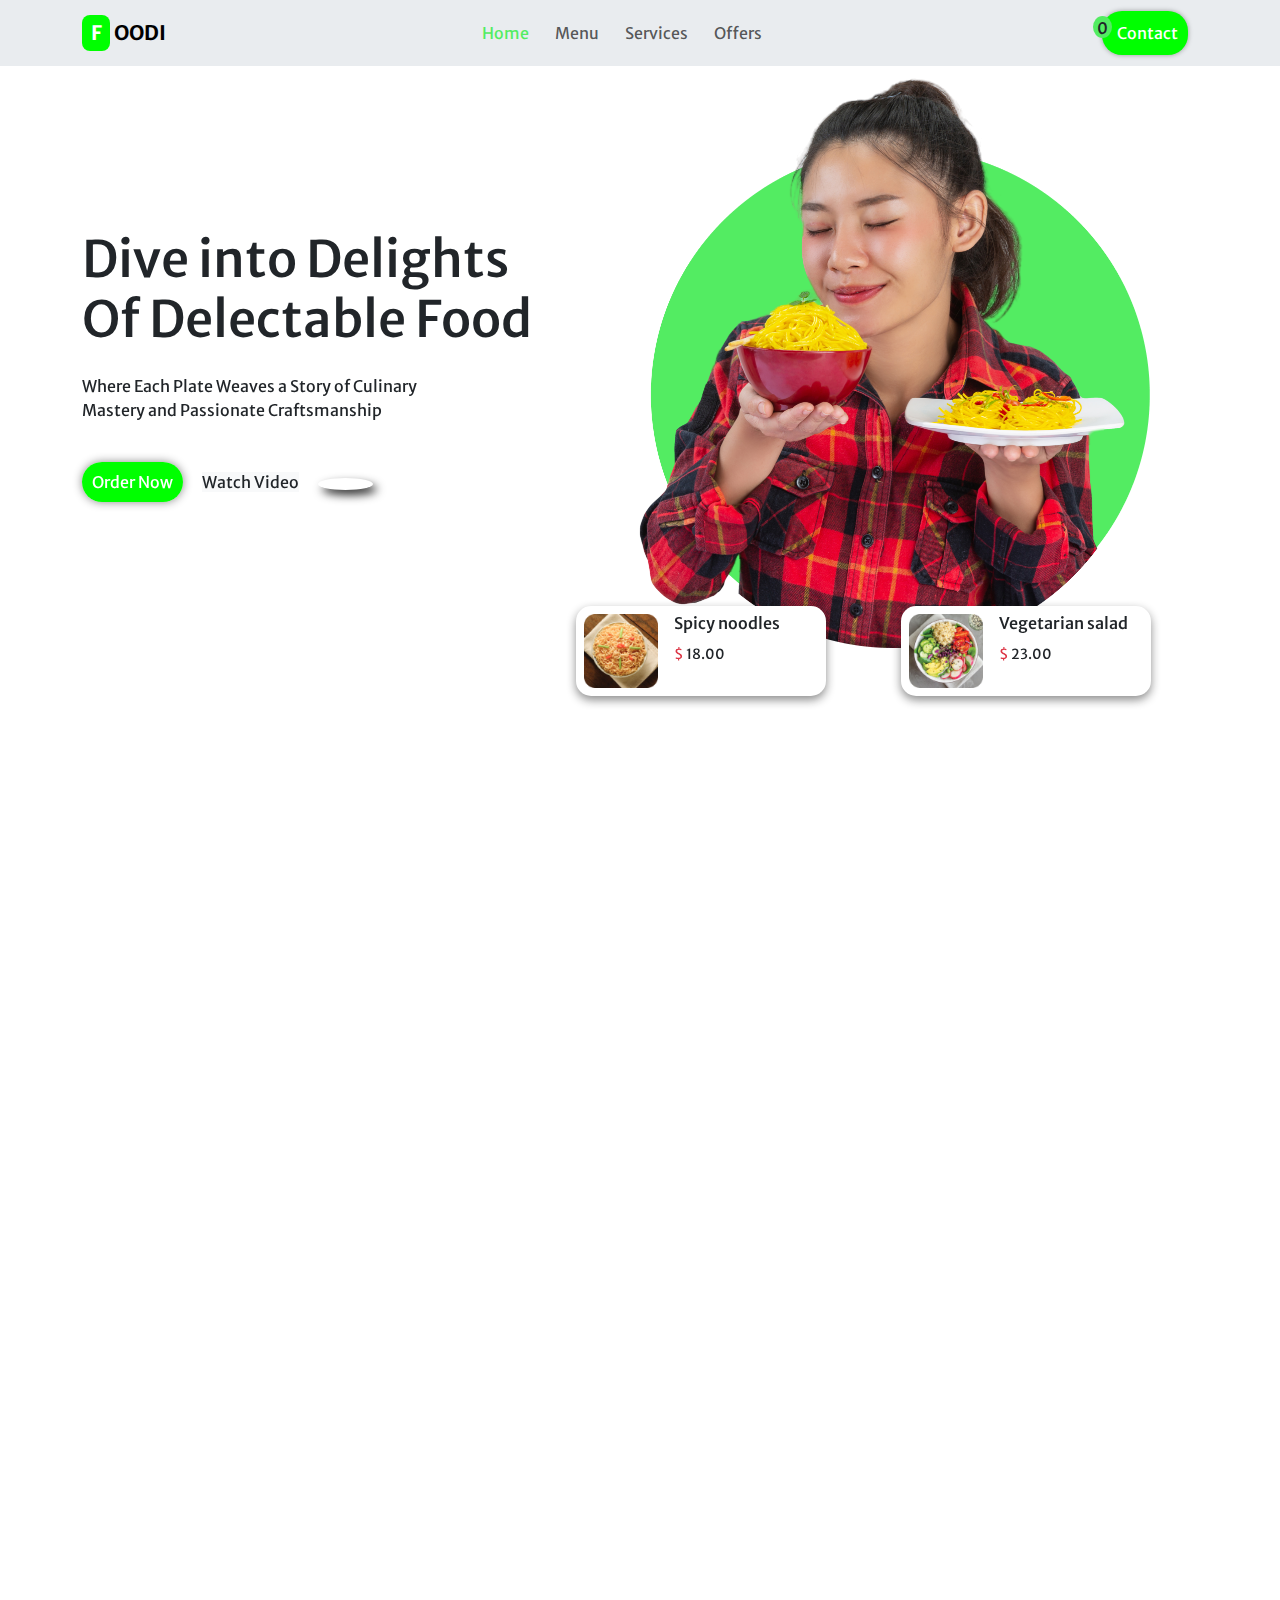
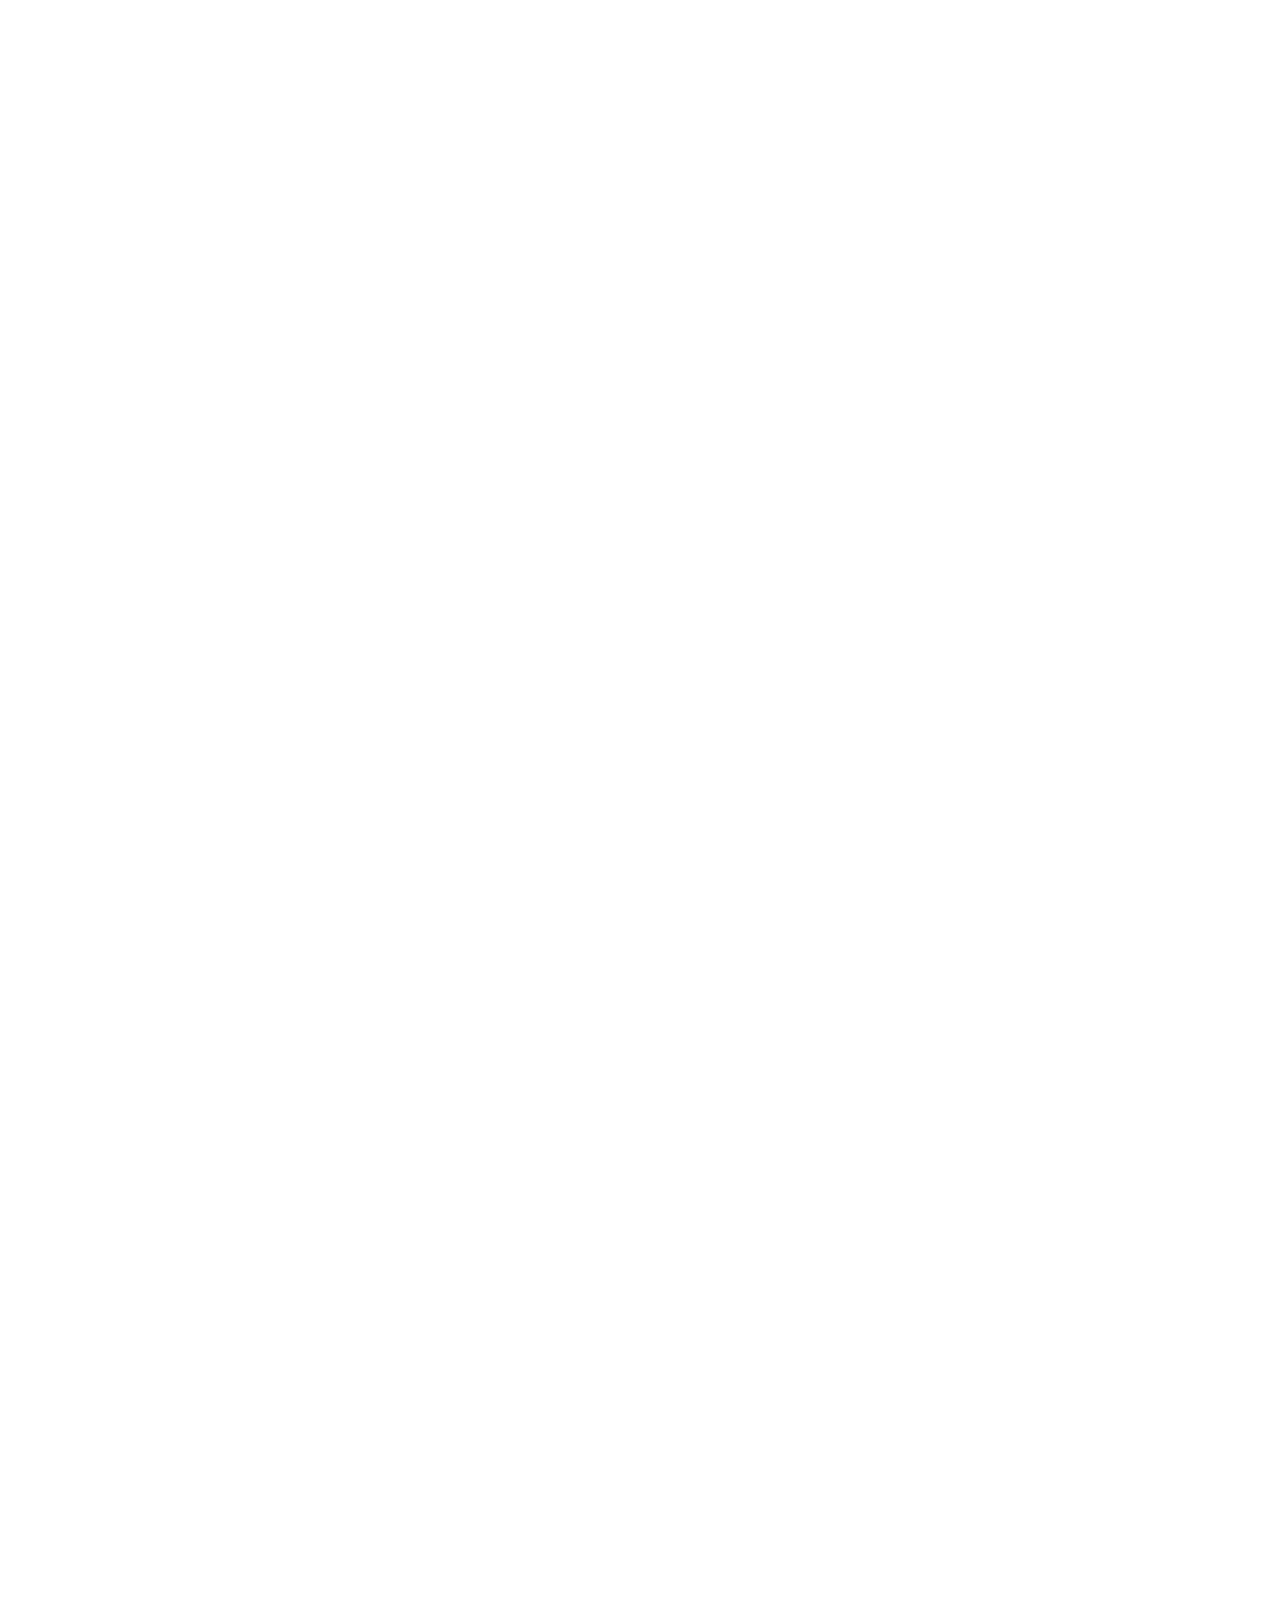
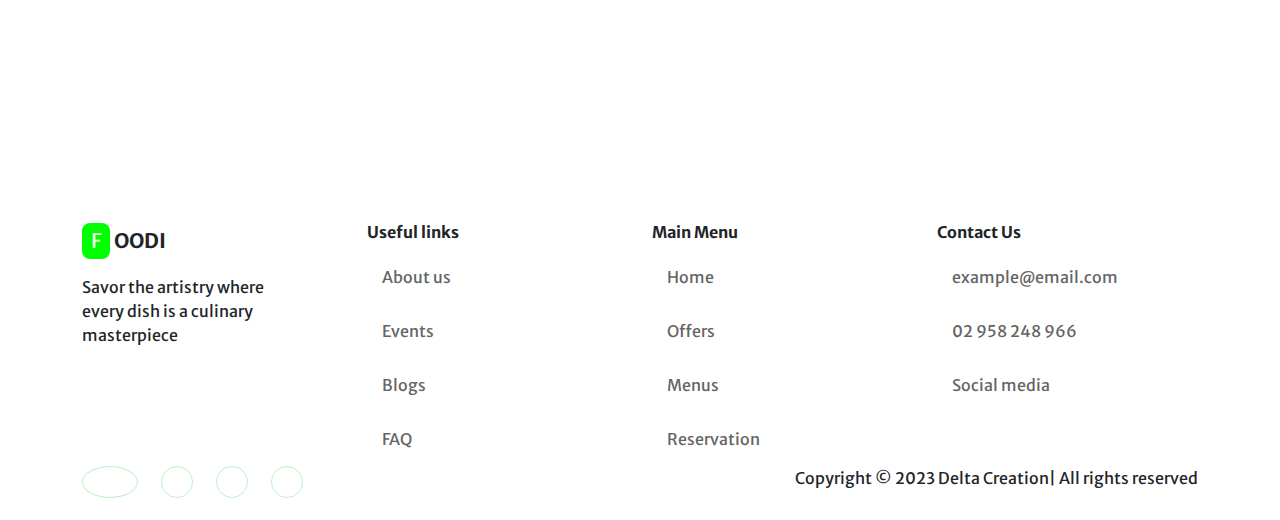
<file: index.html>
<!doctype html>
<html lang="en">
<head>
  <meta charset="utf-8">
  <meta name="viewport" content="width=device-width, initial-scale=1">
  <title>Foodi Cafe</title>
  <link href="https://cdn.jsdelivr.net/npm/bootstrap@5.3.3/dist/css/bootstrap.min.css" rel="stylesheet" integrity="sha384-QWTKZyjpPEjISv5WaRU9OFeRpok6YctnYmDr5pNlyT2bRjXh0JMhjY6hW+ALEwIH" crossorigin="anonymous">
  <link rel="stylesheet" href="css/style.css">

  <!-- fontawsome link  -->
  <link rel="stylesheet" href="https://cdnjs.cloudflare.com/ajax/libs/font-awesome/6.6.0/css/all.min.css" integrity="sha512-Kc323vGBEqzTmouAECnVceyQqyqdsSiqLQISBL29aUW4U/M7pSPA/gEUZQqv1cwx4OnYxTxve5UMg5GT6L4JJg==" crossorigin="anonymous" referrerpolicy="no-referrer">
  
  <!-- swiper js cdn  -->
  <link rel="stylesheet" href="https://cdn.jsdelivr.net/npm/swiper@11/swiper-bundle.min.css"/>

   <!-- aos animation -->
   <link href="https://unpkg.com/aos@2.3.1/dist/aos.css" rel="stylesheet">
</head>
<body>

  <nav class="navbar navbar-expand-lg bg-body-secondary fixed-top">
      <div class="container">
        <a class="navbar-brand" href="index.html"><span class="logo_f fw-bold">F</span><span class="fw-bold"> OODI</span></a>
        <button class="navbar-toggler" type="button" data-bs-toggle="collapse" data-bs-target="#navbarSupportedContent" aria-controls="navbarSupportedContent" aria-expanded="false" aria-label="Toggle navigation">
          <span class="navbar-toggler-icon"></span>
        </button>
        <div class="collapse navbar-collapse navbar_items" id="navbarSupportedContent">
          <ul class="navbar-nav mx-auto mb-2 mb-lg-0">
            <li class="nav-item">
              <a class="nav-link active" aria-current="page" href="index.html">Home</a>
            </li>
            <li class="nav-item">
              <a class="nav-link" href="menu.html">Menu</a>
            </li>
            <li class="nav-item">
              <a class="nav-link" href="service.html">Services</a>
            </li>
            <li class="nav-item">
              <a class="nav-link" href="offers.html">Offers</a>
            </li>
          </ul>
          <form class="d-flex search" role="search">
            <i class="fa-solid fa-magnifying-glass"></i>
            <span class="bag" data-bs-toggle="offcanvas" data-bs-target="#cartOffcanvas" aria-controls="cartOffcanvas">
              <i class="fa-solid fa-bag-shopping cart-icon "></i>
              <span class="count">0</span>
              
            </span>
          </form>
          <a href="contact.html" class="ContactNav_btn btn_active">
            <i class="fa-solid fa-phone-volume"></i>
            Contact
          </a>
        </div> 
      </div>
    </nav>

    <div class="offcanvas offcanvas-end" tabindex="-1" id="cartOffcanvas" aria-labelledby="cartOffcanvasLabel">
      <div class="offcanvas-header">
        <h5 id="cartOffcanvasLabel">Card Items</h5>
        <button type="button" class="btn-close text-reset" data-bs-dismiss="offcanvas" aria-label="Close"></button>
      </div>
      <div class="offcanvas-body">
        <ul class="list-group cart-list mb-3">
          
        </ul>
        <p class="fw-bold">Total: <span class="cart-total">$0.00</span></p>
        <a href="" class="text-decoration-none buynow">Buy Now</a>
      </div>
    </div>

    <main>
      
      <section id="hero">
        <div class="container">
          <div class="row gy-2 gx-3">
            <div class="col-lg-5 hero_left" data-aos="fade-right"
            data-aos-offset="300"
            data-aos-easing="ease-in-sine" data-aos-duration="1500">
              <div class="hero_heading">
                <h1>Dive into Delights <br> Of Delectable <span>Food</span></h1>
                <p class="mt-4">Where Each Plate Weaves a Story of Culinary <br> Mastery and Passionate Craftsmanship</p>
                <div class="hero_btn mt-5">
                  <a href="menu.html" class="order_btn text-decoration-none"> Order Now</a>
                  <a href="https://youtu.be/Cuu9JzO3s9U?si=gMo951t6HcYjrYkg" target="_blank" class="video_btn text-decoration-none bg-light text-dark ms-3"> Watch Video</a>
                  <a href="https://youtu.be/Cuu9JzO3s9U?si=gMo951t6HcYjrYkg" target="_blank" class="btn ms-3 fs-3 d-inline-block play_btn"><i class="fa-solid fa-play"></i></a>
                </div>
              </div>
            </div>
            <div class="col-lg-7 hero_right p-5" data-aos="fade-left"
            data-aos-offset="400" data-aos-easing="ease-in-sine" data-aos-duration="1500">
              <img src="imgesfigma/home.png" class="img-fluid person_img" alt="">
              <div class="hero_card d-flex gap-3 p-2">
                <img src="imgesfigma/home-card 1.png" class="img-fluid card_img" alt="combo plater 2">
                <div class="card_body">
                  <h6>Spicy noodles</h6>
                  <div class="hero_star">
                    <i class="fa-solid fa-star text-warning"></i>
                    <i class="fa-solid fa-star text-warning"></i>
                    <i class="fa-solid fa-star text-warning"></i>
                    <i class="fa-regular fa-star"></i>
                    <i class="fa-regular fa-star"></i>
                  </div>
                  <small class="d-inline-block"><span class="text-danger">$</span> 18.00</small>
                  
                </div>
              </div>

              <div class="hero_card2 d-flex gap-3 p-2">
                <img src="imgesfigma/home card 2.png" class="img-fluid card_img" alt="combo plater">
                <div class="card_body">
                  <h6>Vegetarian salad</h6>
                  <div class="hero_star">
                    <i class="fa-solid fa-star text-warning"></i>
                    <i class="fa-solid fa-star text-warning"></i>
                    <i class="fa-solid fa-star text-warning"></i>
                    <i class="fa-regular fa-star"></i>
                    <i class="fa-regular fa-star"></i>
                  </div>
                  
                  <small class="d-inline-block"><span class="text-danger">$</span> 23.00</small>
                </div>
              </div>
            </div>  
            </div>
          </div>
        </div>
      </section>


      <section id="popular_category">
        <div class="container">
          <div class="category_head mt-5" data-aos="fade-right"
          data-aos-offset="300"
          data-aos-easing="ease-in-sine">
            <small class="text-danger d-block mb-2 text-uppercase">Customer Favorites</small>
            <h2>Popular Catagories</h2>
          </div>
          <div class="row gy-2 mt-5">
            <div class="col-md-3" data-aos="fade-right"
            data-aos-offset="300"
            data-aos-easing="ease-in-sine">
            <a href="menu.html#burger" class="text-decoration-none text-dark">
              <div class="card">
                <img src="imgesfigma/food pic 1.png" class="img-fluid main_food" alt="burger image">
                <div class="card-body text-center">
                  <h6 class="fw-bold">Main Dish</h6>
                  <small>(12 break fast)</small>
                </div>
              </div>
            </a>
            </div>
            
            <div class="col-md-3" data-aos="fade-up"
            data-aos-duration="1200" data-aos-offset="200">
              <a href="menu.html#burger" class="text-decoration-none text-dark">
                <div class="card">
                  <img src="imgesfigma/food pic 2.png" class="img-fluid main_food" alt="Break Fast">
                  <div class="card-body text-center">
                    <h6 class="fw-bold">Break Fast</h6>
                    <small>(48 dessert)</small>
                  </div>
                </div>
              </a>
            </div>

            <div class="col-md-3" data-aos="fade-up" data-aos-offset="200"
            data-aos-duration="1300">
              <a href="menu.html#desert" class="text-decoration-none text-dark">
                <div class="card">
                  <img src="imgesfigma/food pic 3.png" class="img-fluid main_food" alt="Dessert">
                  <div class="card-body text-center">
                    <h6 class="fw-bold">Dessert</h6>
                    <small>(48 dessert)</small>
                  </div>
                </div>
              </a>
            </div>

            <div class="col-md-3" data-aos="fade-up" data-aos-offset="200"
            data-aos-duration="1400">
              <a href="menu.html#burger" class="text-decoration-none text-dark">
                <div class="card">
                  <img src="imgesfigma/food pic 4.png" class="img-fluid main_food" alt="Juices">
                  <div class="card-body text-center">
                    <h6 class="fw-bold">Browse All</h6>
                    <small>(255 Items)</small>
                  </div>
                </div>
              </a>  
            </div>
          </div>
        </div>
      </section>


      <section id="manu">
        <div class="container pt-5">
          <div class="manu_heading mt-5" data-aos="fade-right"
          data-aos-offset="300"
          data-aos-easing="ease-in-sine">
            <small class="text-danger d-block mb-2 text-uppercase">Special Dishes</small>
            <h1>Standout Dishes <br> From Our Menu</h1>
            
          </div>

          <div class="swiper mySwiper mt-5 " data-aos="fade-zoom-in"
          data-aos-easing="ease-in-back"
          
          data-aos-offset="200" data-aos-duration="1300">
            <div class="swiper-wrapper mb-5">
              <div class="swiper-slide">
                <div class="card">
                  <img src="imgesfigma/main food 1.png" class="img-fluid Service_food" alt="Fattoush salad">
                  <div class="card-body">
                    <h4>Fattoush salad</h4>
                    <p>Description of the item</p>
                    <div class="rate d-flex justify-content-between">
                      <p ><del><span class="text-danger">$</span>24.00</del> <span class="text-danger">$</span> <span>18.00</span></p>
                      <div class="star">
                        <i class="fa-solid fa-star text-warning"></i>
                      </div>
                    </div>
                  </div>
                  
                  <div class="addToCard">
                    <a href="#" class="add_card text-decoration-none">
                      <i class="fa-regular fa-heart"></i>
                    </a>
                  </div>
                </div>
              </div>

              <div class="swiper-slide">
                <div class="card">
                  <img src="imgesfigma/main food 2.png" class="img-fluid Service_food" alt="Vegetable salad">
                  <div class="card-body">
                    <h4>Vegetable salad</h4>
                    <p>Description of the item</p>
                    <div class="rate d-flex justify-content-between">
                      <p ><del><span class="text-danger">$</span>26.00</del> <span class="text-danger">$</span> <span>20.00</span></p>
                      <div class="star">
                        <i class="fa-solid fa-star text-warning"></i>
                      </div>
                    </div>
                  </div>
                  
                  <div class="addToCard">
                    <a href="#" class="add_card text-decoration-none">
                      <i class="fa-regular fa-heart"></i>
                    </a>
                  </div>
                </div>
              </div>

              <div class="swiper-slide">
                <div class="card">
                  <img src="imgesfigma/main food 3.png" class="img-fluid Service_food" alt="Egg vegi salad">
                  <div class="card-body">
                    <h4>Egg vegi salad</h4>
                    <p>Description of the item</p>
                    <div class="rate d-flex justify-content-between">
                      <p ><del><span class="text-danger">$</span>23.00</del>  <span class="text-danger">$</span> <span>19.00</span></p>
                     
                      <div class="star">
                        <i class="fa-solid fa-star text-warning"></i>
                      </div>
                    </div>
                  </div>
                  
                  <div class="addToCard">
                    <a href="#" class="add_card text-decoration-none">
                      <i class="fa-regular fa-heart"></i>
                    </a>
                  </div>
                </div>
              </div>

              <div class="swiper-slide">
                <div class="swiper-slide">
                  <div class="card">
                    <img src="imgesfigma/main food 3.png" class="img-fluid Service_food" alt="Egg vegi salad">
                    <div class="card-body">
                      <h4>Egg vegi salad</h4>
                      <p>Description of the item</p>
                      <div class="rate d-flex justify-content-between">
                        <p ><del><span class="text-danger">$</span>25.00</del> <span class="text-danger">$</span> <span>22.00</span></p>
                        <div class="star">
                          <i class="fa-solid fa-star text-warning"></i>
                        </div>
                      </div>
                    </div>
                    
                    <div class="addToCard">
                      <a href="#" class="add_card text-decoration-none">
                        <i class="fa-regular fa-heart"></i>
                      </a>
                    </div>
                  </div>
                </div>
              </div>
              
            </div>
            <div class="swiper-pagination"></div>
            <div class="swiper-button-next"></div>
            <div class="swiper-button-prev"></div>
          </div>

      </section>

      <section id="Testimonial">
        <div class="container mt-5">
          <div class="row pt-5">
            <div class="col-md-6 testimocnial_left" data-aos="fade-right"
            data-aos-offset="300"
            data-aos-easing="ease-in-sine" data-aos-duration="1500">
              
                <img src="imgesfigma/chef.png" class="img-fluid cheif_img" alt="cheif img">
                
                <img src="imgesfigma/cheif background.png" class="img-fluid cheif_background" alt="cheif background">

                <img src="imgesfigma/chef_pizza.png" class="img-fluid cheif_pizza" alt="Pizza emoji">

                <div class="emoji_img">
                  <img src="imgesfigma/emoji.png" class="img-fluid emoji" alt="samile emoji">
                </div>
            </div>
            <div class="col-md-6 testimonial_right" data-aos="fade-left"
            data-aos-offset="400"
            data-aos-easing="ease-in-sine" data-aos-duration="1500">
              <small class="d-inline-block text-danger text-uppercase mt-5 mb-5">Testimonials</small>
              <h2 class="mb-4">What Our Customers <br> Say About Us</h2>
              <p class="mb-5">“I had the pleasure of dining at Foodi last night, and <br> I'm still raving about the experience! The attention to <br> detail in presentation and service was impeccable”</p>
              
              <div class="customers d-flex">
                <!-- <div class="customers_img"> -->
                  <img src="imgesfigma/customer 1.png" class="img-fluid customer1" alt="customers pictures">
                  <img src="imgesfigma/customer 2.png" class="img-fluid customer2" alt="customers pictures">
                  <img src="imgesfigma/customer 3.png" class="img-fluid customer3" alt="customers pictures">
                <!-- </div> -->

                <div class="customer_rating">
                  <h6>Customer Feedback</h6>
                  <i class="fa-solid fa-star text-warning"></i><span> 4.9</span>
                  <span class="ms-2">(18.6k Reviews)</span>
                </div>

              </div>

            </div>
          </div>
        </div>
      </section>

      <section id="services">
        <div class="container mt-5 pt-5">
          <div class="row gy-5">
            <div class="col-lg-5">
              <div class="service_heading" data-aos="zoom-in-down" data-aos-offset="200" data-aos-duration="1000">
                <small class="d-inline-block text-danger text-uppercase mb-4">Our Story & Services</small>
                <h2 class="mb-3">Our Culinary Journey <br> And Services</h2>
                <p class="mb-5">Rooted in passion, we curate unforgettable dining <br> experiences and offer exceptional services, <br> blending culinary artistry with warm hospitality.</p>
                <a href="#" class="explore_btn text-decoration-none d-inline-block" data-aos="zoom-in" data-aos-duration="1000">Explore</a>
              </div>
            </div>
            <div class="col-lg-7">
              <div class="row gy-3">
                <div class="col-sm-6" data-aos="flip-left" data-aos-duration="1000" data-aos-delay="200">
                  <div class="service_element card">
                    <img src="imgesfigma/service 1.png" class="img-fluid service_img" alt="serce icone of food">
                    <div class="card-body service_body">
                      <h5 class="mt-3 mb-2">Catering</h5>
                      <p>Delight your guests with our flavors and  presentation</p>
                    </div>
                  </div>
                </div>
                <div class="col-sm-6 " data-aos="flip-right" data-aos-duration="1000" data-aos-delay="200">
                  <div class="service_element card">
                    <img src="imgesfigma/service 2.png" class="img-fluid service_img" alt="serce icone of food">
                    <div class="card-body service_body">
                      <h5 class="mt-3 mb-2">Fast delivery</h5>
                      <p>We deliver your order promptly to your door</p>
                    </div>
                  </div>
                </div>

                <div class="col-sm-6" data-aos="flip-left" data-aos-duration="1000" data-aos-delay="200">
                  <div class="service_element card">
                    <img src="imgesfigma/service 3.png" class="img-fluid service_img" alt="serce icone of food">
                    <div class="card-body service_body">
                      <h5 class="mt-3 mb-2">Online Ordering</h5>
                      <p>Explore menu & order with ease using our Online Ordering</p>
                    </div>
                  </div>
                </div>
                <div class="col-sm-6" data-aos="flip-right" data-aos-duration="1000" data-aos-delay="200">
                  <div class="service_element card">
                    <img src="imgesfigma/service 1.png" class="img-fluid service_img" alt="serce icone of food">
                    <div class="card-body service_body">
                      <h5 class="mt-3 mb-2">Gift Cards</h5>
                      <p>Give the gift of exceptional dining with Foodi Gift Cards</p>
                    </div>
                  </div>
                </div>
              </div>
            </div>
          </div>
        </div>
      </section>


      <section id="footer">
        <div class="container mt-5 mb-3">
          <div class="row gy-4">

            <div class="col-md-3">
              <a href="#" class="text-decoration-none text-uppercase footer_logo fs-5">
                <span class="foooter_logo_f">f</span><span class="text-dark fw-bold"> oodi</span>
              </a>
              <p class="mt-3">Savor the artistry where <br>every dish is a culinary masterpiece</p>
              
            </div>

            <div class="col-md-3 list">
              <h6 class="fw-bold">Useful links</h6>
              <ul class="list-group">
                
                <li class=""><a href="#" class="text-decoration-none">About us</a></li>
                <li class=""><a href="#" class="text-decoration-none">Events</a></li>
                <li class=""><a href="#" class="text-decoration-none">Blogs</a></li>
                <li class=""><a href="#" class="text-decoration-none">FAQ</a></li>
              </ul>
            </div>

            <div class="col-md-3">
              <h6 class="fw-bold">Main Menu</h6>
              <ul class="list-group">
                <li class=""><a href="#hero" class="text-decoration-none">Home</a></li>
                <li class=""><a href="#manu" class="text-decoration-none">Offers</a></li>
                <li class=""><a href="#popular_category" class="text-decoration-none">Menus</a></li>
                <li class=""><a href="#services" class="text-decoration-none">Reservation</a></li>
              </ul>
            </div>

            <div class="col-md-3">
              <h6 class="fw-bold">Contact Us</h6>
              <ul class="list-group">
                <li class=""><a href="#" class="text-decoration-none">example@email.com</a></li>
                <li class=""><a href="#" class="text-decoration-none">02 958 248 966</a></li>
                <li class=""><a href="#" class="text-decoration-none">Social media</a></li>
              </ul>
            </div>
          </div>

          <div class="social_media_icon d-flex justify-content-between">
            <div class="icons">
              <i class="fa-brands fa-facebook-f"></i>
              <i class="fa-brands fa-instagram"></i>
              <i class="fa-brands fa-twitter"></i>
              <i class="fa-brands fa-youtube"></i>
            </div>
            <div class="copy_right">
              Copyright &copy; 2023 Delta Creation| All rights reserved
            </div>
          </div>

        </div>
      </section>

    </main>
  <script src="https://cdn.jsdelivr.net/npm/bootstrap@5.3.3/dist/js/bootstrap.bundle.min.js" integrity="sha384-YvpcrYf0tY3lHB60NNkmXc5s9fDVZLESaAA55NDzOxhy9GkcIdslK1eN7N6jIeHz" crossorigin="anonymous">
  </script>
  <script src="https://cdnjs.cloudflare.com/ajax/libs/jquery/3.7.1/jquery.min.js" integrity="sha512-v2CJ7UaYy4JwqLDIrZUI/4hqeoQieOmAZNXBeQyjo21dadnwR+8ZaIJVT8EE2iyI61OV8e6M8PP2/4hpQINQ/g==" crossorigin="anonymous" referrerpolicy="no-referrer"></script>
  <script src="https://cdn.jsdelivr.net/npm/swiper@11/swiper-bundle.min.js"></script>
  <script src="https://unpkg.com/aos@2.3.1/dist/aos.js"></script>
  <script src="js/main.js"></script>
  <script>
    AOS.init();
  </script>
</body>
</html>
</file>
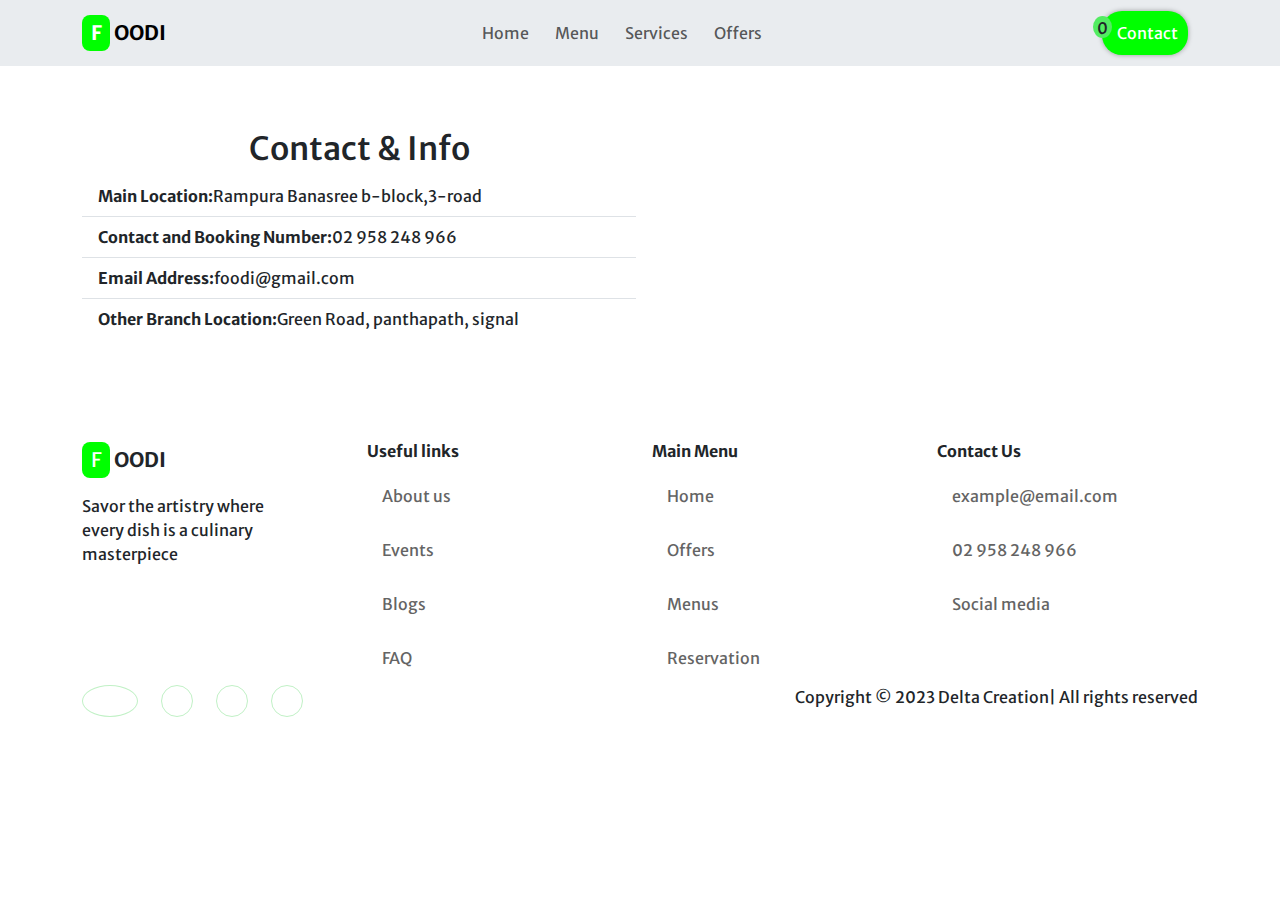
<file: contact.html>
<!doctype html>
<html lang="en">
<head>
  <meta charset="utf-8">
  <meta name="viewport" content="width=device-width, initial-scale=1">
  <title>Foodi Cafe</title>
  <link href="https://cdn.jsdelivr.net/npm/bootstrap@5.3.3/dist/css/bootstrap.min.css" rel="stylesheet" integrity="sha384-QWTKZyjpPEjISv5WaRU9OFeRpok6YctnYmDr5pNlyT2bRjXh0JMhjY6hW+ALEwIH" crossorigin="anonymous">
  <link rel="stylesheet" href="css/style.css">

  <!-- fontawsome link  -->
  <link rel="stylesheet" href="https://cdnjs.cloudflare.com/ajax/libs/font-awesome/6.6.0/css/all.min.css" integrity="sha512-Kc323vGBEqzTmouAECnVceyQqyqdsSiqLQISBL29aUW4U/M7pSPA/gEUZQqv1cwx4OnYxTxve5UMg5GT6L4JJg==" crossorigin="anonymous" referrerpolicy="no-referrer">
  
  <!-- swiper js cdn  -->
  <link rel="stylesheet" href="https://cdn.jsdelivr.net/npm/swiper@11/swiper-bundle.min.css"/>
</head>
<body>

  <nav class="navbar navbar-expand-lg bg-body-secondary">
      <div class="container">
        <a class="navbar-brand" href="index.html"><span class="logo_f fw-bold">F</span><span class="fw-bold"> OODI</span></a>
        <button class="navbar-toggler" type="button" data-bs-toggle="collapse" data-bs-target="#navbarSupportedContent" aria-controls="navbarSupportedContent" aria-expanded="false" aria-label="Toggle navigation">
          <span class="navbar-toggler-icon"></span>
        </button>
        <div class="collapse navbar-collapse navbar_items" id="navbarSupportedContent">
          <ul class="navbar-nav mx-auto mb-2 mb-lg-0">
            <li class="nav-item">
              <a class="nav-link" aria-current="page" href="index.html">Home</a>
            </li>
            <li class="nav-item">
              <a class="nav-link" href="menu.html">Menu</a>
            </li>
            <li class="nav-item">
              <a class="nav-link" href="service.html">Services</a>
            </li>
            <li class="nav-item">
              <a class="nav-link" href="offers.html">Offers</a>
            </li>
          </ul>
          <form class="d-flex search" role="search">
            <i class="fa-solid fa-magnifying-glass"></i>
            <span class="bag" data-bs-toggle="offcanvas" data-bs-target="#cartOffcanvas" aria-controls="cartOffcanvas">
              <i class="fa-solid fa-bag-shopping cart-icon "></i>
              <span class="count">0</span>
              
            </span>
          </form>
          <a href="contact.html" class="ContactNav_btn btn_active">
            <i class="fa-solid fa-phone-volume"></i>
            Contact
          </a>
        </div> 
      </div>
    </nav>

    <div class="offcanvas offcanvas-end" tabindex="-1" id="cartOffcanvas" aria-labelledby="cartOffcanvasLabel">
      <div class="offcanvas-header">
        <h5 id="cartOffcanvasLabel">Card Items</h5>
        <button type="button" class="btn-close text-reset" data-bs-dismiss="offcanvas" aria-label="Close"></button>
      </div>
      <div class="offcanvas-body">
        <ul class="list-group cart-list mb-3">
          
        </ul>
        <p class="fw-bold">Total: <span class="cart-total">$0.00</span></p>
        <a href="" class="text-decoration-none buynow">Buy Now</a>
      </div>
    </div>

    <main>
    <section id="contact" class="">
      <div class="container">
        <div class="row g-2">
          <div class="col-md-6">
            <h2 class=" text-center">Contact & Info</h2>
            <ul class="list-group list-group-flush">
              <li class="list-group-item"><b>Main Location:</b>Rampura Banasree b-block,3-road</li>
              <li class="list-group-item"><b>Contact and Booking Number:</b>02 958 248 966</li>
              <li class="list-group-item"><b>Email Address:</b>foodi@gmail.com</li>
              <li class="list-group-item"><b>Other Branch Location:</b>Green Road, panthapath, signal</li>
            </ul>
          </div>
          <div class="col-md-6">
            <iframe src="https://www.google.com/maps/embed?pb=!1m18!1m12!1m3!1d3651.91310336545!2d90.3836389881873!3d23.750477964053058!2m3!1f0!2f0!3f0!3m2!1i1024!2i768!4f13.1!3m3!1m2!1s0x3755b9ac5fce59cb%3A0xfd3e17cbaa2f7805!2sKaizen%20IT%20Ltd.!5e0!3m2!1sen!2sbd!4v1719726427753!5m2!1sen!2sbd" width="500" height="400" style="border:0;" allowfullscreen="" loading="lazy" referrerpolicy="no-referrer-when-downgrade" class="img-fluid"></iframe>
          </div>
        </div>
      </div>
    </section>



    <section id="footer">
      <div class="container mt-5 mb-3">
        <div class="row gy-4">

          <div class="col-md-3">
            <a href="#" class="text-decoration-none text-uppercase footer_logo fs-5">
              <span class="foooter_logo_f">f</span><span class="text-dark fw-bold"> oodi</span>
            </a>
            <p class="mt-3">Savor the artistry where <br>every dish is a culinary masterpiece</p>
            
          </div>

          <div class="col-md-3 list">
            <h6 class="fw-bold">Useful links</h6>
            <ul class="list-group">
              
              <li class=""><a href="#" class="text-decoration-none">About us</a></li>
              <li class=""><a href="#" class="text-decoration-none">Events</a></li>
              <li class=""><a href="#" class="text-decoration-none">Blogs</a></li>
              <li class=""><a href="#" class="text-decoration-none">FAQ</a></li>
            </ul>
          </div>

          <div class="col-md-3">
            <h6 class="fw-bold">Main Menu</h6>
            <ul class="list-group">
              <li class=""><a href="#hero" class="text-decoration-none">Home</a></li>
              <li class=""><a href="#manu" class="text-decoration-none">Offers</a></li>
              <li class=""><a href="#popular_category" class="text-decoration-none">Menus</a></li>
              <li class=""><a href="#services" class="text-decoration-none">Reservation</a></li>
            </ul>
          </div>

          <div class="col-md-3">
            <h6 class="fw-bold">Contact Us</h6>
            <ul class="list-group">
              <li class=""><a href="#" class="text-decoration-none">example@email.com</a></li>
              <li class=""><a href="#" class="text-decoration-none">02 958 248 966</a></li>
              <li class=""><a href="#" class="text-decoration-none">Social media</a></li>
            </ul>
          </div>
        </div>

        <div class="social_media_icon d-flex justify-content-between">
          <div class="icons">
            <i class="fa-brands fa-facebook-f"></i>
            <i class="fa-brands fa-instagram"></i>
            <i class="fa-brands fa-twitter"></i>
            <i class="fa-brands fa-youtube"></i>
          </div>
          <div class="copy_right">
            Copyright &copy; 2023 Delta Creation| All rights reserved
          </div>
        </div>

      </div>
    </section>

  </main>

  <script src="https://cdn.jsdelivr.net/npm/bootstrap@5.3.3/dist/js/bootstrap.bundle.min.js" integrity="sha384-YvpcrYf0tY3lHB60NNkmXc5s9fDVZLESaAA55NDzOxhy9GkcIdslK1eN7N6jIeHz" crossorigin="anonymous">
  </script>
  <script src="https://cdnjs.cloudflare.com/ajax/libs/jquery/3.7.1/jquery.min.js" integrity="sha512-v2CJ7UaYy4JwqLDIrZUI/4hqeoQieOmAZNXBeQyjo21dadnwR+8ZaIJVT8EE2iyI61OV8e6M8PP2/4hpQINQ/g==" crossorigin="anonymous" referrerpolicy="no-referrer"></script>
  <script src="https://cdn.jsdelivr.net/npm/swiper@11/swiper-bundle.min.js"></script>
  <script src="js/main.js"></script>
</body>
</html>
</file>
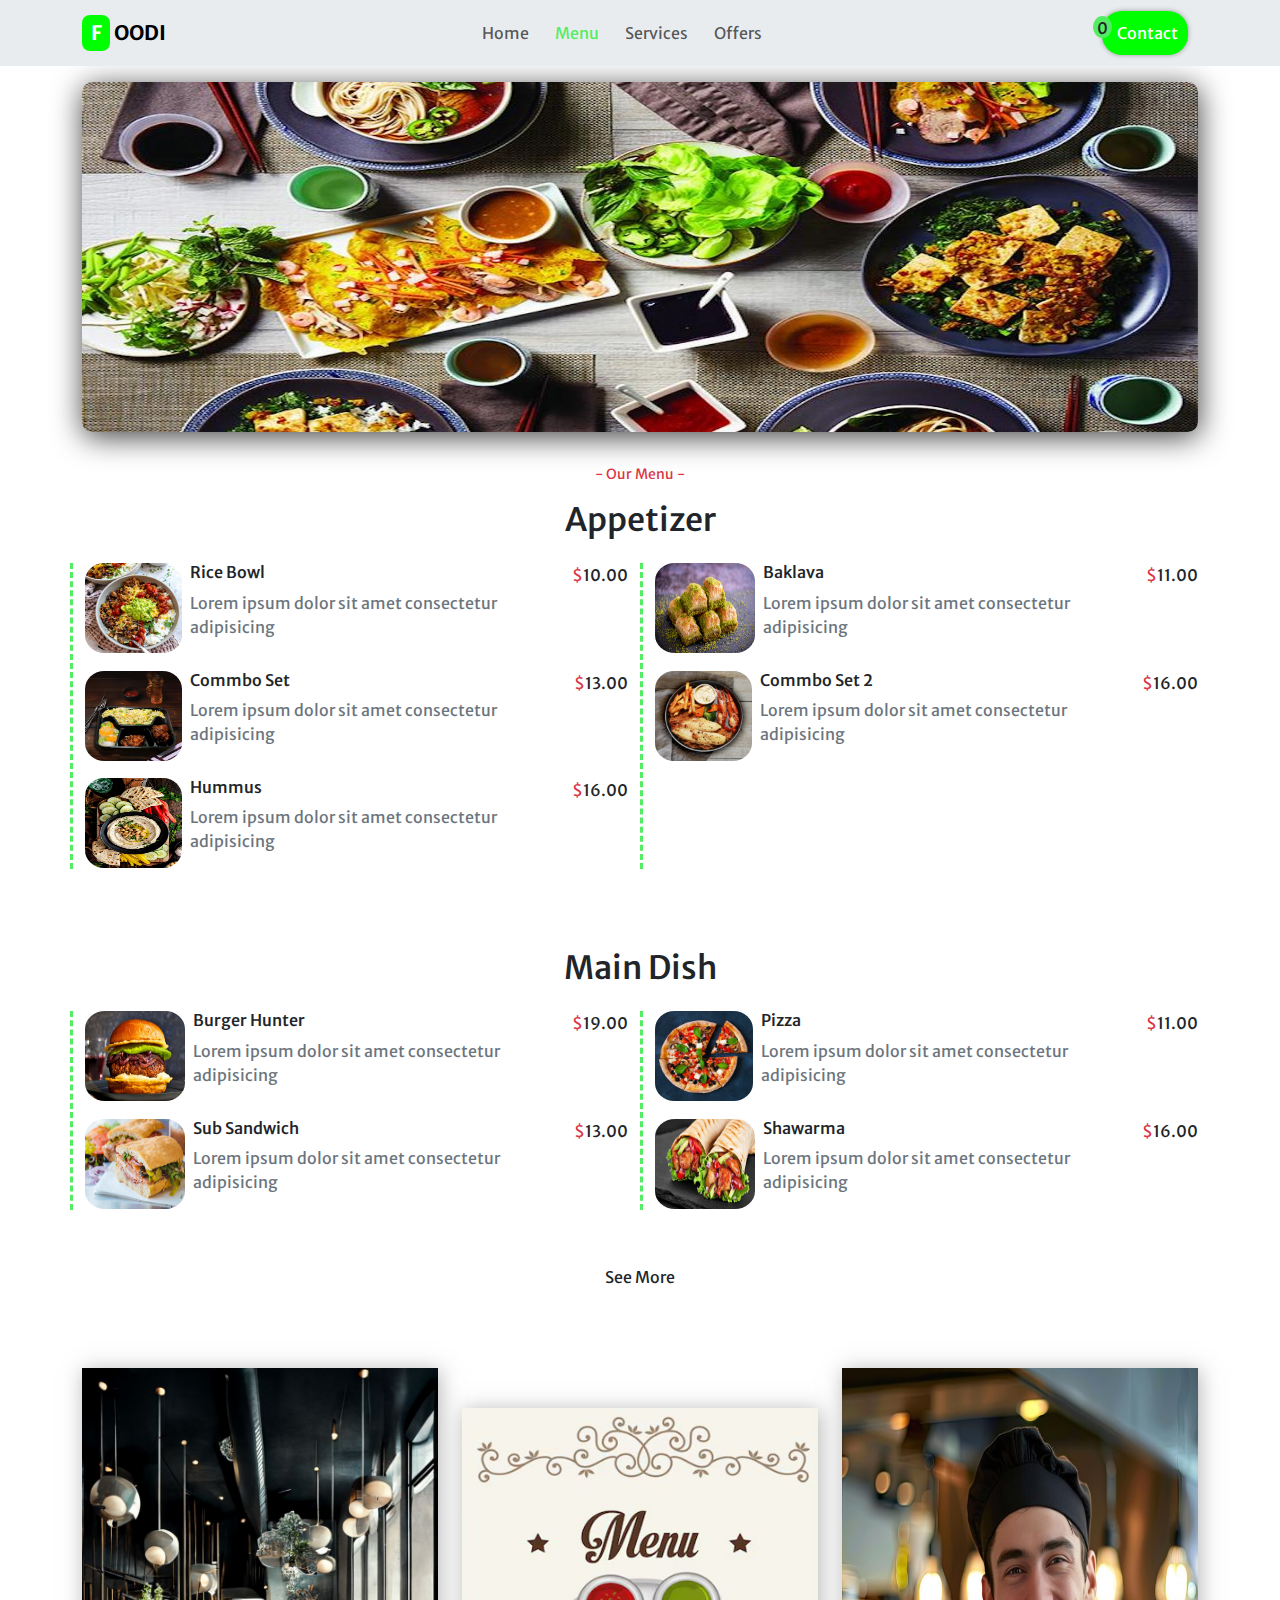
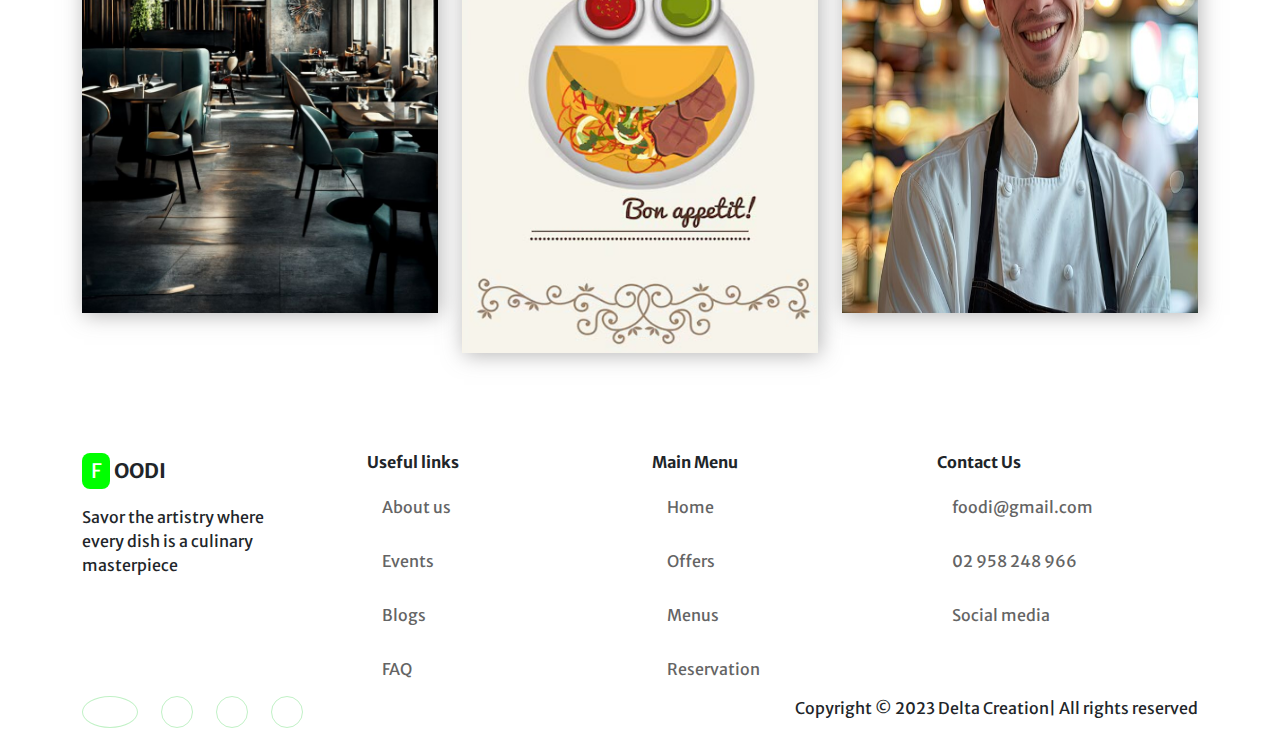
<file: menu.html>
<!doctype html>
<html lang="en">
<head>
  <meta charset="utf-8">
  <meta name="viewport" content="width=device-width, initial-scale=1">
  <title>Foodi Cafe</title>
  <link href="https://cdn.jsdelivr.net/npm/bootstrap@5.3.3/dist/css/bootstrap.min.css" rel="stylesheet" integrity="sha384-QWTKZyjpPEjISv5WaRU9OFeRpok6YctnYmDr5pNlyT2bRjXh0JMhjY6hW+ALEwIH" crossorigin="anonymous">
  <link rel="stylesheet" href="css/style.css">

  <!-- fontawsome link  -->
  <link rel="stylesheet" href="https://cdnjs.cloudflare.com/ajax/libs/font-awesome/6.6.0/css/all.min.css" integrity="sha512-Kc323vGBEqzTmouAECnVceyQqyqdsSiqLQISBL29aUW4U/M7pSPA/gEUZQqv1cwx4OnYxTxve5UMg5GT6L4JJg==" crossorigin="anonymous" referrerpolicy="no-referrer">
  
  <!-- swiper js cdn  -->
  <link rel="stylesheet" href="https://cdn.jsdelivr.net/npm/swiper@11/swiper-bundle.min.css"/>

  
</head>
<body>
  
  
  
  <nav class="navbar navbar-expand-lg bg-body-secondary fixed-top">
      <div class="container">
        <a class="navbar-brand" href="index.html"><span class="logo_f fw-bold">F</span><span class="fw-bold"> OODI</span></a>
        <button class="navbar-toggler" type="button" data-bs-toggle="collapse" data-bs-target="#navbarSupportedContent" aria-controls="navbarSupportedContent" aria-expanded="false" aria-label="Toggle navigation">
          <span class="navbar-toggler-icon"></span>
        </button>
        <div class="collapse navbar-collapse navbar_items" id="navbarSupportedContent">
          <ul class="navbar-nav mx-auto mb-2 mb-lg-0">
            <li class="nav-item">
              <a class="nav-link " aria-current="page" href="index.html">Home</a>
            </li>
            <li class="nav-item">
              <a class="nav-link active" href="menu.html">Menu</a>
            </li>
            <li class="nav-item">
              <a class="nav-link" href="service.html">Services</a>
            </li>
            <li class="nav-item">
              <a class="nav-link" href="offers.html">Offers</a>
            </li>
          </ul>
          <form action="" class="d-flex search" role="search">
            <i class="fa-solid fa-magnifying-glass"></i>
            <span class="bag" data-bs-toggle="offcanvas" data-bs-target="#cartOffcanvas" aria-controls="cartOffcanvas">
              <i class="fa-solid fa-bag-shopping cart-icon "></i>
              <span class="count">0</span>
              
            </span>
          </form>
          
          
          <a href="contact.html" class="ContactNav_btn btn_active">
            <i class="fa-solid fa-phone-volume"></i>
            Contact
          </a>
        </div> 
      </div>
    </nav>
    <!-- Offcanvas Cart -->
    <div class="offcanvas offcanvas-end" tabindex="-1" id="cartOffcanvas" aria-labelledby="cartOffcanvasLabel">
      <div class="offcanvas-header">
        <h5 id="cartOffcanvasLabel">Card Items</h5>
        <button type="button" class="btn-close text-reset" data-bs-dismiss="offcanvas" aria-label="Close"></button>
      </div>
      <div class="offcanvas-body">
        <ul class="list-group cart-list mb-3">
          
        </ul>
        <p class="fw-bold">Total: <span class="cart-total">$0.00</span></p>
        <a href="" class="text-decoration-none buynow">Buy Now</a>
      </div>
    </div>

    <main>
        <section id="silder" class="mt-5 pt-4">
          <div class="container">
            <div id="carouselExampleSlidesOnly" class="carousel slide" data-bs-ride="carousel">
              <div class="carousel-inner">
                <div class="carousel-item active">
                  <img src="imgesfigma/Foodtech-Industries-Fi.jpg" class="d-block w-100" alt="foodi dine">
                </div>
                <div class="carousel-item">
                  <img src="imgesfigma/wins.jpg" class="d-block w-100" alt="chicken wins foodi">
                </div>
                <div class="carousel-item">
                  <img src="imgesfigma/pizza.jpeg" class="d-block w-100" alt="Pizza in foodi">
                </div>
              </div>
            </div>
          </div>
        </section>



        <section id="Appetizer">
          <div class="container" id="desert">
          
            <div class="row gy-3">
              <small class="text-center text-danger mt-5">- Our Menu -</small>
              <h2 class="text-center mt-3">Appetizer</h2>

              <div class="col-md-6 d-flex flex-column gap-3 appetizer_left">
              <a href="" class="text-decoration-none text-dark" data-bs-toggle="modal" data-bs-target="#exampleModal">

                <div class="food_item d-flex justify-content-evenly">
                  <img src="imgesfigma/rice bowl.jpg" alt="rice Bowl">
                  <div class="heading ms-2">
                    <h6>Rice Bowl</h6>
                    <p class="text-secondary">
                      Lorem ipsum dolor sit amet consectetur adipisicing 
                    </p>
                  </div>
                  <div class="rate">
                    <span class="text-danger">$</span>10.00
                  </div>
                </div>
              </a>
              
              <div class="modal fade food-item" id="exampleModal" tabindex="-1" aria-labelledby="exampleModalLabel" aria-hidden="true">
                <div class="modal-dialog ">
                  <div class="modal-content ">
                    <div class="modal-header">
                      <h1 class="modal-title fs-5" id="exampleModalLabel">Rice Bowl</h1>
                      <button type="button" class="btn-close" data-bs-dismiss="modal" aria-label="Close"></button>
                    </div>
                    <div class="modal-body popUp">
                      <img src="imgesfigma/rice bowl.jpg" class="img-fluid" alt="rice Bowl">
                      <p class="mt-2"><span class="fw-bold">Description:</span> Lorem ipsum dolor, sit amet consectetur adipisicing elit. Impedit, consequatur. Possimus quaerat architecto cupiditate esse consequatur eveniet totam, beatae sed aperiam ducimus blanditiis expedita vitae ratione, nesciunt debitis harum optio!</p>
                      <div class="rate">
                        <span class="fw-bold">Price: </span><span class="text-danger">$</span><span class="food-price">10.00</span> 
                      </div>
                      
                      <form action="">
                        <div class="quantity mt-2">
                          <a href="#" class="btn btn-outline-light text-dark minus"><i class="fa-solid fa-minus"></i></a>
                          <input type="text" readonly value="1" class="text-center quantity-input">
                          <a href="#" class="btn btn-outline-light text-dark plus"><i class="fa-solid fa-plus"></i></a>
                        </div>

                        <div class="mb-3">
                          <label for="exampleInputEmail1" class="form-label">Address</label>
                          <input type="text" class="form-control" id="exampleInputAddress" aria-describedby="emailHelp" placeholder="Enter Your Address">
                          
                        </div>
                        
                      </form>
                    </div>
                    <div class="modal-footer">
                      <button type="button" class="btn border border-danger btn-outline-danger" data-bs-dismiss="modal">Close</button>
                      <button type="button" class="btn border border-success btn-outline-success add-to-cart">Add To Cart</button>
                    </div>
                  </div>
                </div>
              </div>


              <a href="" class="text-decoration-none text-dark" data-bs-toggle="modal" data-bs-target="#exampleModal1">
                <div class="food_item d-flex justify-content-evenly">
                  <img src="imgesfigma/set menu 1.png" alt="rice Bowl">
                  <div class="heading ms-2">
                    <h6>Commbo Set</h6>
                    <p class="text-secondary">
                      Lorem ipsum dolor sit amet consectetur adipisicing 
                    </p>
                  </div>
                  <div class="rate">
                    <span class="text-danger">$</span>13.00
                  </div>
                </div>
              </a>
              <div class="modal fade" id="exampleModal1" tabindex="-1" aria-labelledby="exampleModalLabel" aria-hidden="true">
                <div class="modal-dialog">
                  <div class="modal-content">
                    <div class="modal-header">
                      <h1 class="modal-title fs-5" id="exampleModalLabel1">Commbo Set</h1>
                      <button type="button" class="btn-close" data-bs-dismiss="modal" aria-label="Close"></button>
                    </div>
                    <div class="modal-body popUp">
                      <img src="imgesfigma/set menu 1.png" alt="rice Bowl">
                      <p class="mt-2"><span class="fw-bold">Description:</span> Lorem ipsum dolor, sit amet consectetur adipisicing elit. Impedit, consequatur. Possimus quaerat architecto cupiditate esse consequatur eveniet totam, beatae sed aperiam ducimus blanditiis expedita vitae ratione, nesciunt debitis harum optio!</p>
                      <div class="rate">
                        <span class="fw-bold">Price: </span><span class="text-danger">$</span><span class="food-price">13.00</span>
                      </div>
                      
                      <form action="">
                        <div class="quantity mt-2">
                          <a href="#" class="btn btn-outline-light text-dark minus"><i class="fa-solid fa-minus"></i></a>
                          <input type="text" readonly value="1" class="text-center quantity-input">
                          <a href="#" class="btn btn-outline-light text-dark plus"><i class="fa-solid fa-plus"></i></a>
                        </div>

                        <div class="mb-3">
                          <label for="exampleInputEmail1" class="form-label">Address</label>
                          <input type="text" class="form-control" id="exampleInputAddress" aria-describedby="emailHelp" placeholder="Enter Your Address">
                          
                        </div>
                        
                      </form>
                    </div>
                    <div class="modal-footer">
                      <button type="button" class="btn border border-danger btn-outline-danger" data-bs-dismiss="modal">Close</button>
                      <button type="button" class="btn border border-success btn-outline-success add-to-cart">Add To Cart</button>
                    </div>
                  </div>
                </div>
              </div>



              <a href="" class="text-decoration-none text-dark" data-bs-toggle="modal" data-bs-target="#exampleModal2">
                <div class="food_item d-flex justify-content-evenly">
                  <img src="imgesfigma/hummus-2.jpg" class="humos" alt="hummus">
                  <div class="heading ms-2">
                    <h6>Hummus</h6>
                    <p class="text-secondary">
                      Lorem ipsum dolor sit amet consectetur adipisicing 
                    </p>
                  </div>
                  <div class="rate">
                    <span class="text-danger">$</span>16.00
                  </div>
                </div>
              </a>
              <div class="modal fade" id="exampleModal2" tabindex="-1" aria-labelledby="exampleModalLabel" aria-hidden="true">
                <div class="modal-dialog">
                  <div class="modal-content">
                    <div class="modal-header">
                      <h1 class="modal-title fs-5" id="exampleModalLabel">Hummus</h1>
                      <button type="button" class="btn-close" data-bs-dismiss="modal" aria-label="Close"></button>
                    </div>
                    <div class="modal-body popUp">
                      <img src="imgesfigma/hummus-2.jpg" class="humos" alt="hummus">
                      <p class="mt-2"><span class="fw-bold">Description:</span> Lorem ipsum dolor, sit amet consectetur adipisicing elit. Impedit, consequatur. Possimus quaerat architecto cupiditate esse consequatur eveniet totam, beatae sed aperiam ducimus blanditiis expedita vitae ratione, nesciunt debitis harum optio!</p>
                      <div class="rate">
                        <span class="fw-bold">Price: </span><span class="text-danger">$</span><span class="food-price">16.00</span> 
                      </div>
                      
                      <form action="">
                        <div class="quantity mt-2">
                          <a href="#" class="btn btn-outline-light text-dark minus"><i class="fa-solid fa-minus"></i></a>
                          <input type="text" readonly value="1" class="text-center quantity-input">
                          <a href="#" class="btn btn-outline-light text-dark plus"><i class="fa-solid fa-plus"></i></a>
                        </div>

                        <div class="mb-3">
                          <label for="exampleInputEmail1" class="form-label">Address</label>
                          <input type="text" class="form-control" id="exampleInputAddress" aria-describedby="emailHelp" placeholder="Enter Your Address">
                          
                        </div>
                        
                      </form>
                    </div>
                    <div class="modal-footer">
                      <button type="button" class="btn border border-danger btn-outline-danger" data-bs-dismiss="modal">Close</button>
                      <button type="button" class="btn border border-success btn-outline-success add-to-cart">Add To Cart</button>
                    </div>
                  </div>
                </div>
              </div>

              </div>
             
              <div class="col-md-6 d-flex flex-column gap-3 appetizer_right">
                
                <a href="" class="text-decoration-none text-dark" data-bs-toggle="modal" data-bs-target="#exampleModal3">
                <div class="food_item d-flex justify-content-evenly">
                  <img src="imgesfigma/baklava.jpg" alt="turkis food Baklava">
                  <div class="heading ms-2">
                    <h6>Baklava</h6>
                    <p class="text-secondary">
                      Lorem ipsum dolor sit amet consectetur adipisicing 
                    </p>
                  </div>
                  <div class="rate">
                    <span class="text-danger">$</span>11.00
                  </div>
                </div>
                </a>
                <div class="modal fade" id="exampleModal3" tabindex="-1" aria-labelledby="exampleModalLabel" aria-hidden="true">
                  <div class="modal-dialog">
                    <div class="modal-content">
                      <div class="modal-header">
                        <h1 class="modal-title fs-5" id="exampleModalLabel">Baklava</h1>
                        <button type="button" class="btn-close" data-bs-dismiss="modal" aria-label="Close"></button>
                      </div>
                      <div class="modal-body popUp">
                        <img src="imgesfigma/baklava.jpg" alt="turkis food Baklava">
                        <p class="mt-2"><span class="fw-bold">Description:</span> Lorem ipsum dolor, sit amet consectetur adipisicing elit. Impedit, consequatur. Possimus quaerat architecto cupiditate esse consequatur eveniet totam, beatae sed aperiam ducimus blanditiis expedita vitae ratione, nesciunt debitis harum optio!</p>
                        <div class="rate">
                          <span class="fw-bold">Price: </span><span class="text-danger">$</span><span class="food-price">11.00</span>
                        </div>
                        
                        <form action="">
                          <div class="quantity mt-2">
                            <a href="#" class="btn btn-outline-light text-dark minus"><i class="fa-solid fa-minus"></i></a>
                            <input type="text" readonly value="1" class="text-center quantity-input">
                            <a href="#" class="btn btn-outline-light text-dark plus"><i class="fa-solid fa-plus"></i></a>
                          </div>
  
                          <div class="mb-3">
                            <label for="exampleInputEmail1" class="form-label">Address</label>
                            <input type="text" class="form-control" id="exampleInputAddress" placeholder="Enter Your Address">
                            
                          </div>
                          
                        </form>
                      </div>
                      <div class="modal-footer">
                        <button type="button" class="btn border border-danger btn-outline-danger" data-bs-dismiss="modal">Close</button>
                        <button type="button" class="btn border border-success btn-outline-success add-to-cart">Add To Cart</button>
                      </div>
                    </div>
                  </div>
                </div>
  

                <a href="" class="text-decoration-none text-dark" data-bs-toggle="modal" data-bs-target="#exampleModal4">
                <div class="food_item d-flex justify-content-evenly" id="burger">
                  <img src="imgesfigma/food pic 5.jpg" alt="Commbo 2">
                  <div class="heading ms-2">
                    <h6>Commbo Set 2</h6>
                    <p class="text-secondary">
                      Lorem ipsum dolor sit amet consectetur adipisicing 
                    </p>
                  </div>
                  <div class="rate">
                    <span class="text-danger">$</span>16.00
                  </div>
                </div>
                </a>

                <div class="modal fade" id="exampleModal4" tabindex="-1" aria-labelledby="exampleModalLabel" aria-hidden="true">
                  <div class="modal-dialog">
                    <div class="modal-content">
                      <div class="modal-header">
                        <h1 class="modal-title fs-5" id="exampleModalLabel">Commbo Set 2</h1>
                        <button type="button" class="btn-close" data-bs-dismiss="modal" aria-label="Close"></button>
                      </div>
                      <div class="modal-body popUp">
                        <img src="imgesfigma/food pic 5.jpg" alt="Commbo 2">
                        <p class="mt-2"><span class="fw-bold">Description:</span> Lorem ipsum dolor, sit amet consectetur adipisicing elit. Impedit, consequatur. Possimus quaerat architecto cupiditate esse consequatur eveniet totam, beatae sed aperiam ducimus blanditiis expedita vitae ratione, nesciunt debitis harum optio!</p>
                        <div class="rate">
                          <span class="fw-bold">Price: </span><span class="text-danger">$</span><span class="food-price">16.00</span> 
                        </div>
                        
                        <form action="">
                          <div class="quantity mt-2">
                            <a href="#" class="btn btn-outline-light text-dark minus"><i class="fa-solid fa-minus"></i></a>
                            <input type="text" readonly value="1" class="text-center quantity-input">
                            <a href="#" class="btn btn-outline-light text-dark plus"><i class="fa-solid fa-plus"></i></a>
                          </div>
  
                          <div class="mb-3">
                            <label for="exampleInputEmail1" class="form-label">Address</label>
                            <input type="text" class="form-control" id="exampleInputaddress" placeholder="Enter Your Address">
                            
                          </div>
                          
                        </form>
                      </div>
                      <div class="modal-footer">
                        <button type="button" class="btn border border-danger btn-outline-danger" data-bs-dismiss="modal">Close</button>
                        <button type="button" class="btn border border-success btn-outline-success add-to-cart">Add To Cart</button>
                      </div>
                    </div>
                  </div>
                </div>
  

              </div>

            </div>
          </div>
        </section>


        <section id="main_dish">
          <div class="container">
            
            <div class="row gy-3">
              <h2 class="text-center mt-5 pt-5">Main Dish</h2>
              <div class="col-md-6 d-flex flex-column gap-3 appetizer_left">


              <a href="" class="text-decoration-none text-dark" data-bs-toggle="modal" data-bs-target="#exampleModal5">
                <div class="food_item d-flex justify-content-evenly" >
                  <img src="imgesfigma/burger.jpg" alt="Best burger ever">
                  <div class="heading ms-2">
                    <h6>Burger Hunter</h6>
                    <p class="text-secondary">
                      Lorem ipsum dolor sit amet consectetur adipisicing 
                    </p>
                  </div>
                  <div class="rate">
                    <span class="text-danger">$</span>19.00
                  </div>
                </div>
              </a>

              <div class="modal fade" id="exampleModal5" tabindex="-1" aria-labelledby="exampleModalLabel" aria-hidden="true">
                <div class="modal-dialog">
                  <div class="modal-content">
                    <div class="modal-header">
                      <h1 class="modal-title fs-5" id="exampleModalLabel">Burger Hunter</h1>
                      <button type="button" class="btn-close" data-bs-dismiss="modal" aria-label="Close"></button>
                    </div>
                    <div class="modal-body popUp">
                      <img src="imgesfigma/burger.jpg" alt="Best burger ever">
                      <p class="mt-2"><span class="fw-bold">Description:</span> Lorem ipsum dolor, sit amet consectetur adipisicing elit. Impedit, consequatur. Possimus quaerat architecto cupiditate esse consequatur eveniet totam, beatae sed aperiam ducimus blanditiis expedita vitae ratione, nesciunt debitis harum optio!</p>
                      <div class="rate">
                        <span class="fw-bold">Price: </span><span class="text-danger">$</span><span class="food-price">19.00</span> 
                      </div>
                      
                      <form action="">
                        <div class="quantity mt-2">
                          <a href="#" class="btn btn-outline-light text-dark minus"><i class="fa-solid fa-minus"></i></a>
                          <input type="text" readonly value="1" class="text-center quantity-input">
                          <a href="#" class="btn btn-outline-light text-dark plus"><i class="fa-solid fa-plus"></i></a>
                        </div>

                        <div class="mb-3">
                          <label for="exampleInputEmail1" class="form-label">Address</label>
                          <input type="text" class="form-control" id="exampleInputaddress" placeholder="Enter Your Address">
                          
                        </div>
                        
                      </form>
                    </div>
                    <div class="modal-footer">
                      <button type="button" class="btn border border-danger btn-outline-danger" data-bs-dismiss="modal">Close</button>
                      <button type="button" class="btn border border-success btn-outline-success add-to-cart">Add To Cart</button>
                    </div>
                  </div>
                </div>
              </div>

              <a href="" class="text-decoration-none text-dark" data-bs-toggle="modal" data-bs-target="#exampleModal6">
                <div class="food_item d-flex justify-content-evenly" id="sub_sandwich">
                  <img src="imgesfigma/sub sandwich.jpg" alt="Sub Sandwich">
                  <div class="heading ms-2">
                    <h6>Sub Sandwich</h6>
                    <p class="text-secondary">
                      Lorem ipsum dolor sit amet consectetur adipisicing 
                    </p>
                  </div>
                  <div class="rate">
                    <span class="text-danger">$</span>13.00
                  </div>
                </div>
              </a>

              <div class="modal fade" id="exampleModal6" tabindex="-1" aria-labelledby="exampleModalLabel" aria-hidden="true">
                <div class="modal-dialog">
                  <div class="modal-content">
                    <div class="modal-header">
                      <h1 class="modal-title fs-5" id="exampleModalLabel">Sub Sandwich</h1>
                      <button type="button" class="btn-close" data-bs-dismiss="modal" aria-label="Close"></button>
                    </div>
                    <div class="modal-body popUp">
                      <img src="imgesfigma/sub sandwich.jpg" alt="Sub Sandwich">
                      <p class="mt-2"><span class="fw-bold">Description:</span> Lorem ipsum dolor, sit amet consectetur adipisicing elit. Impedit, consequatur. Possimus quaerat architecto cupiditate esse consequatur eveniet totam, beatae sed aperiam ducimus blanditiis expedita vitae ratione, nesciunt debitis harum optio!</p>
                      <div class="rate">
                        <span class="fw-bold">Price: </span><span class="text-danger">$</span><span class="food-price">13.00</span> 
                      </div>
                      
                      <form action="">
                        <div class="quantity mt-2">
                          <a href="#" class="btn btn-outline-light text-dark minus"><i class="fa-solid fa-minus"></i></a>
                          <input type="text" readonly value="1" class="text-center quantity-input">
                          <a href="#" class="btn btn-outline-light text-dark plus"><i class="fa-solid fa-plus"></i></a>
                        </div>

                        <div class="mb-3">
                          <label for="exampleInputEmail1" class="form-label">Address</label>
                          <input type="text" class="form-control" id="exampleInputaddress" placeholder="Enter Your Address">
                          
                        </div>
                        
                      </form>
                    </div>
                    <div class="modal-footer">
                      <button type="button" class="btn border border-danger btn-outline-danger" data-bs-dismiss="modal">Close</button>
                      <button type="button" class="btn border border-success btn-outline-success add-to-cart">Add To Cart</button>
                    </div>
                  </div>
                </div>
              </div>
              </div>

              <div class="col-md-6 d-flex flex-column gap-3 appetizer_right">

              <a href="" class="text-decoration-none text-dark" data-bs-toggle="modal" data-bs-target="#exampleModal7">
                <div class="food_item d-flex justify-content-evenly">
                  <img src="imgesfigma/pizza img.jpg" alt="Special pizza">
                  <div class="heading ms-2">
                    <h6>Pizza</h6>
                    <p class="text-secondary">
                      Lorem ipsum dolor sit amet consectetur adipisicing 
                    </p>
                  </div>
                  <div class="rate">
                    <span class="text-danger">$</span>11.00
                  </div>
                </div>
              </a>

              <div class="modal fade" id="exampleModal7" tabindex="-1" aria-labelledby="exampleModalLabel" aria-hidden="true">
                <div class="modal-dialog">
                  <div class="modal-content">
                    <div class="modal-header">
                      <h1 class="modal-title fs-5" id="exampleModalLabel">Pizza</h1>
                      <button type="button" class="btn-close" data-bs-dismiss="modal" aria-label="Close"></button>
                    </div>
                    <div class="modal-body popUp">
                      <img src="imgesfigma/pizza img.jpg" alt="Special pizza">
                      <p class="mt-2"><span class="fw-bold">Description:</span> Lorem ipsum dolor, sit amet consectetur adipisicing elit. Impedit, consequatur. Possimus quaerat architecto cupiditate esse consequatur eveniet totam, beatae sed aperiam ducimus blanditiis expedita vitae ratione, nesciunt debitis harum optio!</p>
                      <div class="rate">
                        <span class="fw-bold">Price: </span><span class="text-danger">$</span><span class="food-price">11.00</span>
                      </div>
                      
                      <form action="">
                        <div class="quantity mt-2">
                          <a href="#" class="btn btn-outline-light text-dark minus"><i class="fa-solid fa-minus"></i></a>
                          <input type="text" readonly value="1" class="text-center quantity-input">
                          <a href="#" class="btn btn-outline-light text-dark plus"><i class="fa-solid fa-plus"></i></a>
                        </div>

                        <div class="mb-3">
                          <label for="exampleInputEmail1" class="form-label">Address</label>
                          <input type="text" class="form-control" id="exampleInputaddress" placeholder="Enter Your Address">
                          
                        </div>
                        
                      </form>
                    </div>
                    <div class="modal-footer">
                      <button type="button" class="btn border border-danger btn-outline-danger" data-bs-dismiss="modal">Close</button>
                      <button type="button" class="btn border border-success btn-outline-success add-to-cart">Add To Cart</button>
                    </div>
                  </div>
                </div>
              </div>

              <a href="" class="text-decoration-none text-dark" data-bs-toggle="modal" data-bs-target="#exampleModal8">
                <div class="food_item d-flex justify-content-evenly">
                  <img src="imgesfigma/sorma.jpg" alt="Sorma">
                  <div class="heading ms-2">
                    <h6>Shawarma</h6>
                    <p class="text-secondary">
                      Lorem ipsum dolor sit amet consectetur adipisicing 
                    </p>
                  </div>
                  <div class="rate">
                    <span class="text-danger">$</span>16.00
                  </div>
                </div>
              </a>

              <div class="modal fade" id="exampleModal8" tabindex="-1" aria-labelledby="exampleModalLabel" aria-hidden="true">
                <div class="modal-dialog">
                  <div class="modal-content">
                    <div class="modal-header">
                      <h1 class="modal-title fs-5" id="exampleModalLabel">Shawarma</h1>
                      <button type="button" class="btn-close" data-bs-dismiss="modal" aria-label="Close"></button>
                    </div>
                    <div class="modal-body popUp">
                      <img src="imgesfigma/sorma.jpg" alt="Sorma">
                      <p class="mt-2"><span class="fw-bold">Description:</span> Lorem ipsum dolor, sit amet consectetur adipisicing elit. Impedit, consequatur. Possimus quaerat architecto cupiditate esse consequatur eveniet totam, beatae sed aperiam ducimus blanditiis expedita vitae ratione, nesciunt debitis harum optio!</p>
                      <div class="rate">
                        <span class="fw-bold">Price: </span><span class="text-danger">$</span><span class="food-price">16.00</span>
                      </div>
                      
                      <form action="">
                        <div class="quantity mt-2">
                          <a href="#" class="btn btn-outline-light text-dark minus"><i class="fa-solid fa-minus"></i></a>
                          <input type="text" readonly value="1" class="text-center quantity-input">
                          <a href="#" class="btn btn-outline-light text-dark plus"><i class="fa-solid fa-plus"></i></a>
                        </div>

                        <div class="mb-3">
                          <label for="exampleInputEmail1" class="form-label">Address</label>
                          <input type="text" class="form-control" id="exampleInputaddress" placeholder="Enter Your Address">
                          
                        </div>
                       
                      </form>
                    </div>
                    <div class="modal-footer">
                      <button type="button" class="btn border border-danger btn-outline-danger" data-bs-dismiss="modal">Close</button>
                      <button type="button" class="btn border border-success btn-outline-success add-to-cart">Add To Cart</button>
                    </div>
                  </div>
                </div>
              </div>
            </div>
            <a href="" class="btn w-25 d-block mx-auto mt-5">See More <i class="fa-solid fa-angle-down"></i></a>
          </div>
        </section>



        <section id="adertising">
          <div class="container mt-5 pt-4 mb-5">
            <div class="row gy-2 restaurent_background">
              <div class="col-md-4 rastaurent_card_left">
                <img src="imgesfigma/interior.jpg" class="img-fluid" alt="">
              </div>
              <div class="col-md-4 mt-md-5">
                <img src="imgesfigma/cover card.png" class="img-fluid coverCard" alt="">
              </div>
              <div class="col-md-4 ">
                <img src="imgesfigma/chef2.png" class="img-fluid cheif2" alt="">
              </div>
            </div>
          </div>
          
        </section>
        
    </main>





    <footer id="footer" class="">
        <div class="container mt-5 mb-3">
          <div class="row gy-4">
            <div class="col-md-3">
              <a href="#" class="text-decoration-none text-uppercase footer_logo fs-5">
                <span class="foooter_logo_f">f</span><span class="text-dark fw-bold"> oodi</span>
              </a>
              <p class="mt-3">Savor the artistry where <br>every dish is a culinary masterpiece</p>
            </div>
            <div class="col-md-3 list">
              <h6 class="fw-bold">Useful links</h6>
              <ul class="list-group">
                
                <li class=""><a href="#" class="text-decoration-none">About us</a></li>
                <li class=""><a href="#" class="text-decoration-none">Events</a></li>
                <li class=""><a href="#" class="text-decoration-none">Blogs</a></li>
                <li class=""><a href="#" class="text-decoration-none">FAQ</a></li>
              </ul>
            </div>
            <div class="col-md-3">
              <h6 class="fw-bold">Main Menu</h6>
              <ul class="list-group">
                <li class=""><a href="#" class="text-decoration-none">Home</a></li>
                <li class=""><a href="#" class="text-decoration-none">Offers</a></li>
                <li class=""><a href="#" class="text-decoration-none">Menus</a></li>
                <li class=""><a href="#" class="text-decoration-none">Reservation</a></li>
              </ul>
            </div>
            <div class="col-md-3">
              <h6 class="fw-bold">Contact Us</h6>
              <ul class="list-group">
                <li class=""><a href="#" class="text-decoration-none">foodi@gmail.com</a></li>
                <li class=""><a href="#" class="text-decoration-none">02 958 248 966</a></li>
                <li class=""><a href="#" class="text-decoration-none">Social media</a></li>
              </ul> 
            </div>
          </div>

          <div class="social_media_icon d-flex justify-content-between">
            <div class="icons">
              <i class="fa-brands fa-facebook-f"></i>
              <i class="fa-brands fa-instagram"></i>
              <i class="fa-brands fa-twitter"></i>
              <i class="fa-brands fa-youtube"></i>
            </div>
            <div class="copy_right">
              Copyright &copy; 2023 Delta Creation| All rights reserved
            </div>
          </div>

        </div>
    </footer>

    </main>
  <script src="https://cdn.jsdelivr.net/npm/bootstrap@5.3.3/dist/js/bootstrap.bundle.min.js" integrity="sha384-YvpcrYf0tY3lHB60NNkmXc5s9fDVZLESaAA55NDzOxhy9GkcIdslK1eN7N6jIeHz" crossorigin="anonymous">
  </script>
  <script src="https://cdnjs.cloudflare.com/ajax/libs/jquery/3.7.1/jquery.min.js" integrity="sha512-v2CJ7UaYy4JwqLDIrZUI/4hqeoQieOmAZNXBeQyjo21dadnwR+8ZaIJVT8EE2iyI61OV8e6M8PP2/4hpQINQ/g==" crossorigin="anonymous" referrerpolicy="no-referrer"></script>
  <script src="https://cdn.jsdelivr.net/npm/swiper@11/swiper-bundle.min.js"></script>
  <script src="js/main.js"></script>

</body>
</html>
</file>
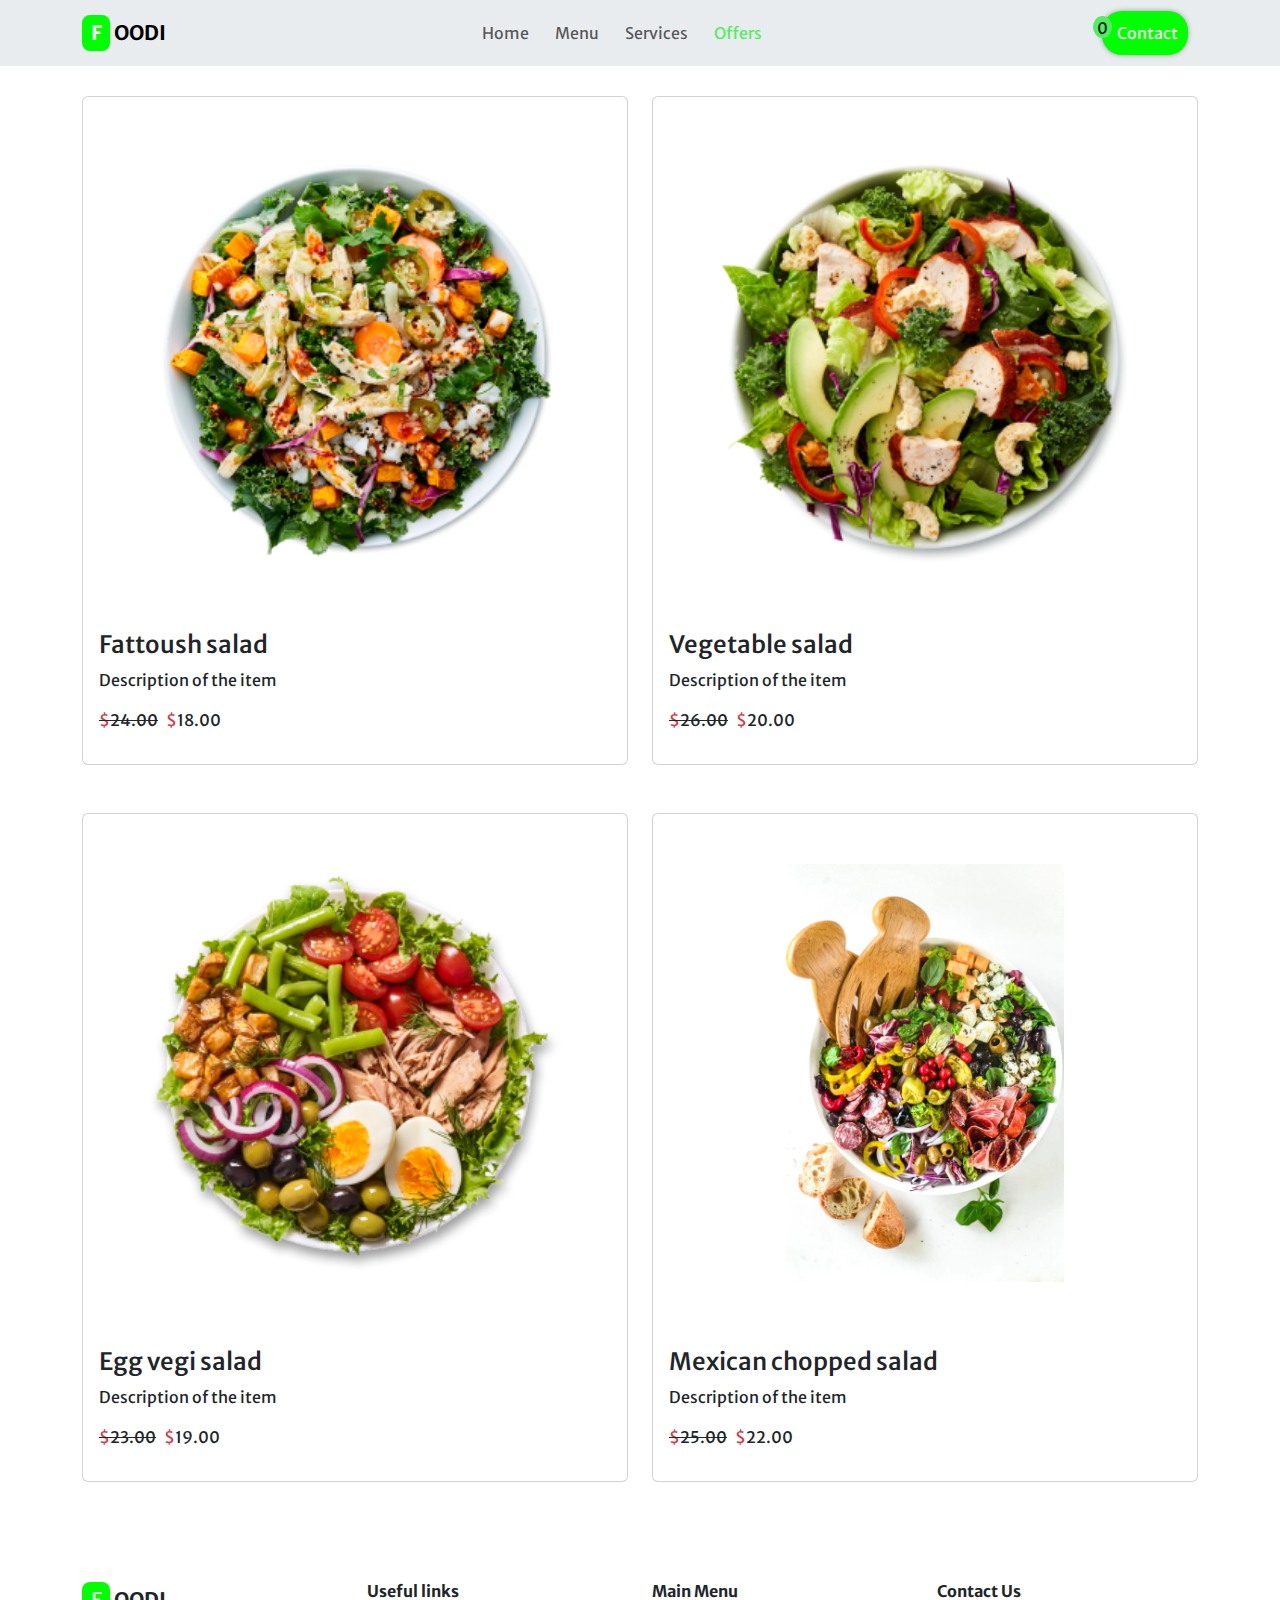
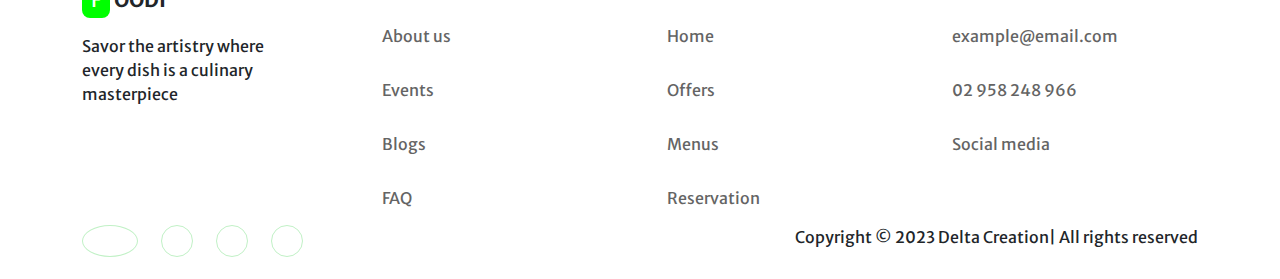
<file: offers.html>
<!doctype html>
<html lang="en">
<head>
  <meta charset="utf-8">
  <meta name="viewport" content="width=device-width, initial-scale=1">
  <title>Foodi Cafe</title>
  <link href="https://cdn.jsdelivr.net/npm/bootstrap@5.3.3/dist/css/bootstrap.min.css" rel="stylesheet" integrity="sha384-QWTKZyjpPEjISv5WaRU9OFeRpok6YctnYmDr5pNlyT2bRjXh0JMhjY6hW+ALEwIH" crossorigin="anonymous">
  <link rel="stylesheet" href="css/style.css">

  <!-- fontawsome link  -->
  <link rel="stylesheet" href="https://cdnjs.cloudflare.com/ajax/libs/font-awesome/6.6.0/css/all.min.css" integrity="sha512-Kc323vGBEqzTmouAECnVceyQqyqdsSiqLQISBL29aUW4U/M7pSPA/gEUZQqv1cwx4OnYxTxve5UMg5GT6L4JJg==" crossorigin="anonymous" referrerpolicy="no-referrer">
  
  <!-- swiper js cdn  -->
  <link rel="stylesheet" href="https://cdn.jsdelivr.net/npm/swiper@11/swiper-bundle.min.css"/>

   <!-- aos animation -->
   <link href="https://unpkg.com/aos@2.3.1/dist/aos.css" rel="stylesheet">

   <link rel="stylesheet" href="css/offers.css">
</head>
<body>

  <nav class="navbar navbar-expand-lg bg-body-secondary fixed-top">
      <div class="container">
        <a class="navbar-brand" href="index.html"><span class="logo_f fw-bold">F</span><span class="fw-bold"> OODI</span></a>
        <button class="navbar-toggler" type="button" data-bs-toggle="collapse" data-bs-target="#navbarSupportedContent" aria-controls="navbarSupportedContent" aria-expanded="false" aria-label="Toggle navigation">
          <span class="navbar-toggler-icon"></span>
        </button>
        <div class="collapse navbar-collapse navbar_items" id="navbarSupportedContent">
          <ul class="navbar-nav mx-auto mb-2 mb-lg-0">
            <li class="nav-item">
              <a class="nav-link " aria-current="page" href="index.html">Home</a>
            </li>
            <li class="nav-item">
              <a class="nav-link" href="menu.html">Menu</a>
            </li>
            <li class="nav-item">
              <a class="nav-link" href="service.html">Services</a>
            </li>
            <li class="nav-item">
              <a class="nav-link active" href="offers.html">Offers</a>
            </li>
          </ul>
          <form class="d-flex search" role="search">
            <i class="fa-solid fa-magnifying-glass"></i>
            <span class="bag" data-bs-toggle="offcanvas" data-bs-target="#cartOffcanvas" aria-controls="cartOffcanvas">
              <i class="fa-solid fa-bag-shopping cart-icon "></i>
              <span class="count">0</span>
              
            </span>
          </form>
          <a href="contact.html" class="ContactNav_btn btn_active">
            <i class="fa-solid fa-phone-volume"></i>
            Contact
          </a>
        </div> 
      </div>
    </nav>

    <div class="offcanvas offcanvas-end" tabindex="-1" id="cartOffcanvas" aria-labelledby="cartOffcanvasLabel">
      <div class="offcanvas-header">
        <h5 id="cartOffcanvasLabel">Card Items</h5>
        <button type="button" class="btn-close text-reset" data-bs-dismiss="offcanvas" aria-label="Close"></button>
      </div>
      <div class="offcanvas-body">
        <ul class="list-group cart-list mb-3">
          
        </ul>
        <p class="fw-bold">Total: <span class="cart-total">$0.00</span></p>
        <a href="" class="text-decoration-none buynow">Buy Now</a>
      </div>
    </div>


    <main>
        <section id="offers">
            <div class="container mt-5 pt-5">
                <div class="row">
                    <div class="col-md-6">
                        <div class="card">
                            <img src="imgesfigma/main food 1.png" class="img-fluid Service_food" alt="Egg vegi salad">
                            <div class="card-body">
                              <h4>Fattoush salad</h4>
                              <p>Description of the item</p>
                              <div class="rate d-flex ">
                                <p ><del><span class="text-danger">$</span>24.00</del></p>
                                <div class="new_rate">
                                    <p class="ms-2"><span class="text-danger">$</span><span>18.00</span></p>
                                </div>
                                <div class="star">
                                  <i class="fa-solid fa-star text-warning"></i>
                                </div>
                              </div>
                            </div>
                            
                            
                          </div>
                    </div>

                    <div class="col-md-6">
                        <div class="card">
                            <img src="imgesfigma/main food 2.png" class="img-fluid Service_food" alt="Egg vegi salad">
                            <div class="card-body">
                              <h4>Vegetable salad</h4>
                              <p>Description of the item</p>
                              <div class="rate d-flex ">
                                <p ><del><span class="text-danger">$</span>26.00</del></p>
                                <div class="new_rate">
                                    <p class="ms-2"><span class="text-danger">$</span><span>20.00</span></p>
                                </div>
                                <div class="star">
                                  <i class="fa-solid fa-star text-warning"></i>
                                </div>
                              </div>
                            </div>
                            
                            
                          </div>
                    </div>
                </div>


                <div class="row mt-5">
                    <div class="col-md-6">
                        <div class="card">
                            <img src="imgesfigma/main food 3.png" class="img-fluid Service_food" alt="Egg vegi salad">
                            <div class="card-body">
                              <h4>Egg vegi salad</h4>
                              <p>Description of the item</p>
                              <div class="rate d-flex ">
                                <p ><del><span class="text-danger">$</span>23.00</del></p>
                                <div class="new_rate">
                                    <p class="ms-2"><span class="text-danger">$</span><span>19.00</span></p>
                                </div>
                                <div class="star">
                                  <i class="fa-solid fa-star text-warning"></i>
                                </div>
                              </div>
                            </div>
                            
                            
                          </div>
                    </div>

                    <div class="col-md-6">
                        <div class="card">
                            <img src="imgesfigma/main food 4.png" class="img-fluid Service_food" alt="Egg vegi salad">
                            <div class="card-body">
                              <h4>Mexican chopped salad</h4>
                              <p>Description of the item</p>
                              <div class="rate d-flex">
                                <p><del><span class="text-danger">$</span>25.00</del></p>
                                <div class="new_rate">
                                    <p class="ms-2"><span class="text-danger">$</span><span>22.00</span></p>
                                </div>
                                <div class="star">
                                  <i class="fa-solid fa-star text-warning"></i>
                                </div>
                              </div>
                            </div>
                            
                            
                          </div>
                    </div>
                </div>


            </div>
        </section>




        <section id="footer">
            <div class="container mt-5 mb-3">
              <div class="row gy-4">
    
                <div class="col-md-3">
                  <a href="#" class="text-decoration-none text-uppercase footer_logo fs-5">
                    <span class="foooter_logo_f">f</span><span class="text-dark fw-bold"> oodi</span>
                  </a>
                  <p class="mt-3">Savor the artistry where <br>every dish is a culinary masterpiece</p>
                  
                </div>
    
                <div class="col-md-3 list">
                  <h6 class="fw-bold">Useful links</h6>
                  <ul class="list-group">
                    
                    <li class=""><a href="#" class="text-decoration-none">About us</a></li>
                    <li class=""><a href="#" class="text-decoration-none">Events</a></li>
                    <li class=""><a href="#" class="text-decoration-none">Blogs</a></li>
                    <li class=""><a href="#" class="text-decoration-none">FAQ</a></li>
                  </ul>
                </div>
    
                <div class="col-md-3">
                  <h6 class="fw-bold">Main Menu</h6>
                  <ul class="list-group">
                    <li class=""><a href="#hero" class="text-decoration-none">Home</a></li>
                    <li class=""><a href="#manu" class="text-decoration-none">Offers</a></li>
                    <li class=""><a href="#popular_category" class="text-decoration-none">Menus</a></li>
                    <li class=""><a href="#services" class="text-decoration-none">Reservation</a></li>
                  </ul>
                </div>
    
                <div class="col-md-3">
                  <h6 class="fw-bold">Contact Us</h6>
                  <ul class="list-group">
                    <li class=""><a href="#" class="text-decoration-none">example@email.com</a></li>
                    <li class=""><a href="#" class="text-decoration-none">02 958 248 966</a></li>
                    <li class=""><a href="#" class="text-decoration-none">Social media</a></li>
                  </ul>
                </div>
              </div>
    
              <div class="social_media_icon d-flex justify-content-between">
                <div class="icons">
                  <i class="fa-brands fa-facebook-f"></i>
                  <i class="fa-brands fa-instagram"></i>
                  <i class="fa-brands fa-twitter"></i>
                  <i class="fa-brands fa-youtube"></i>
                </div>
                <div class="copy_right">
                  Copyright &copy; 2023 Delta Creation| All rights reserved
                </div>
              </div>
    
            </div>
          </section>
    </main>


    <script src="https://cdn.jsdelivr.net/npm/bootstrap@5.3.3/dist/js/bootstrap.bundle.min.js" integrity="sha384-YvpcrYf0tY3lHB60NNkmXc5s9fDVZLESaAA55NDzOxhy9GkcIdslK1eN7N6jIeHz" crossorigin="anonymous">
    </script>
    <script src="https://cdnjs.cloudflare.com/ajax/libs/jquery/3.7.1/jquery.min.js" integrity="sha512-v2CJ7UaYy4JwqLDIrZUI/4hqeoQieOmAZNXBeQyjo21dadnwR+8ZaIJVT8EE2iyI61OV8e6M8PP2/4hpQINQ/g==" crossorigin="anonymous" referrerpolicy="no-referrer"></script>
    <script src="https://cdn.jsdelivr.net/npm/swiper@11/swiper-bundle.min.js"></script>
    <script src="https://unpkg.com/aos@2.3.1/dist/aos.js"></script>
    <script src="js/main.js"></script>
    <script>
      AOS.init();
    </script>
</body>
</html>
</file>
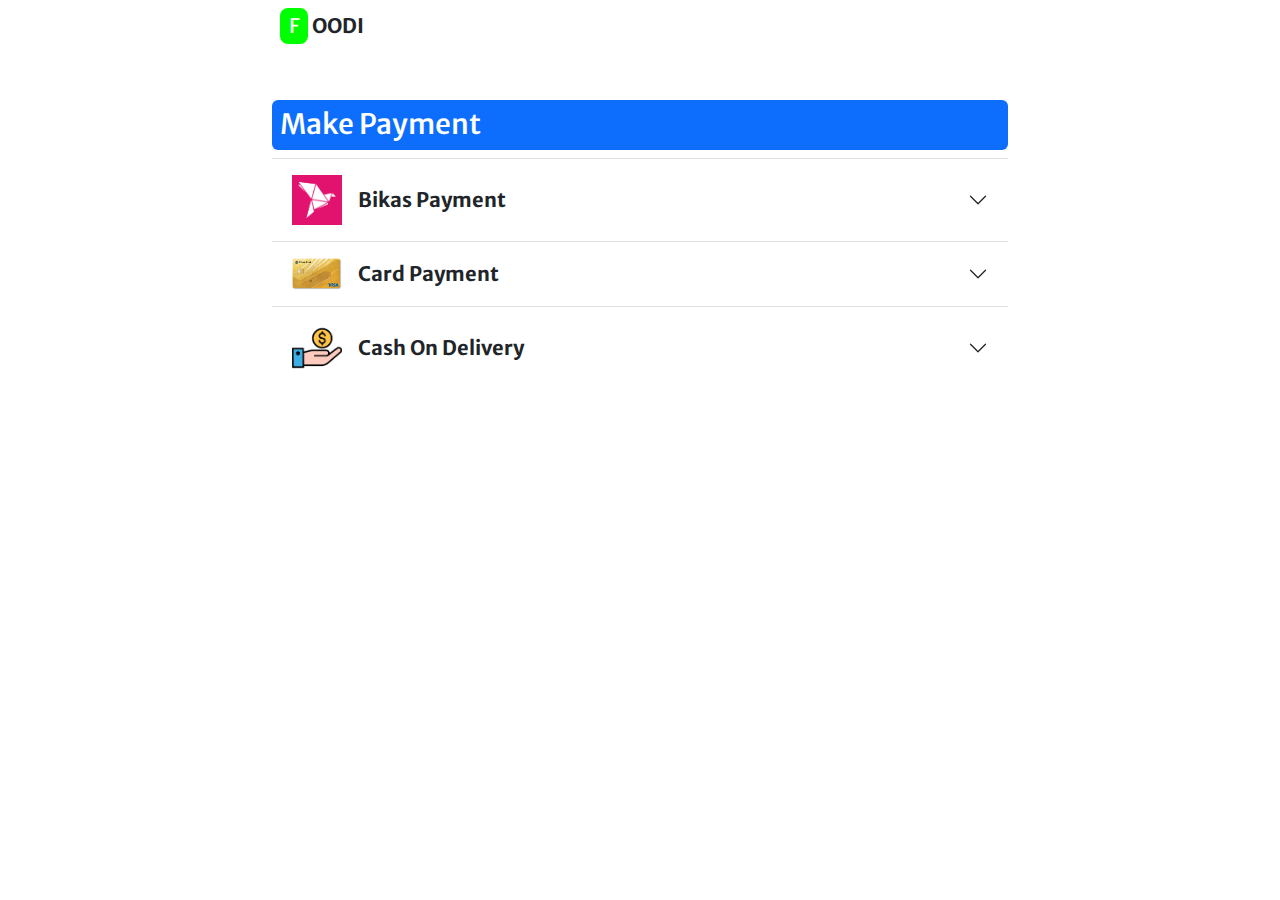
<file: payment_mathod.html>
<!doctype html>
<html lang="en">
  <head>
    <meta charset="utf-8">
    <meta name="viewport" content="width=device-width, initial-scale=1">
    <title>Foodi Cafe</title>
    <link href="https://cdn.jsdelivr.net/npm/bootstrap@5.3.3/dist/css/bootstrap.min.css" rel="stylesheet" integrity="sha384-QWTKZyjpPEjISv5WaRU9OFeRpok6YctnYmDr5pNlyT2bRjXh0JMhjY6hW+ALEwIH" crossorigin="anonymous">

    <!-- css link  -->
     <link rel="stylesheet" href="css/style.css">

     <!-- fontawsome link  -->
      <link rel="stylesheet" href="https://cdnjs.cloudflare.com/ajax/libs/font-awesome/6.7.0/css/all.min.css" integrity="sha512-9xKTRVabjVeZmc+GUW8GgSmcREDunMM+Dt/GrzchfN8tkwHizc5RP4Ok/MXFFy5rIjJjzhndFScTceq5e6GvVQ==" crossorigin="anonymous" referrerpolicy="no-referrer">
  </head>
  <body>
    
    <div class="container">
        <div class="row">
          <div class="col-md-2">
            
            
          </div>
          <div class="col-md-8">
            <div class="logo p-2">
              <a href="#" class="text-decoration-none text-uppercase footer_logo fs-5">
                <span class="foooter_logo_f">f</span><span class="text-dark fw-bold"> oodi</span>
              </a>
            </div>
            <a href="#" class="text-decoration-none float-end">
              <i class="fa-regular fa-square-caret-left fs-1"></i>
            </a>
            <div class="accordion accordion-flush mt-5 payment" id="accordionFlushExample">
              <h3 class="bg-primary text-white p-2 rounded-2">Make Payment</h3>
              <div class="accordion-item">
                <h2 class="accordion-header">
                  <button class="accordion-button collapsed" type="button" data-bs-toggle="collapse" data-bs-target="#flush-collapseOne" aria-expanded="false" aria-controls="flush-collapseOne">
                    <img src="imgesfigma/bikas logo.png" alt="">
                    <span class=" fs-5 fw-bold ms-3">Bikas Payment</span>
                  </button>
                </h2>
                <div id="flush-collapseOne" class="accordion-collapse collapse" data-bs-parent="#accordionFlushExample">
                  <div class="card mx-auto p-3 mt-2 mb-2" style="width: 40rem;">
                    <form>
                      <div class="mb-3 mt-3">
                        <label for="exampleInputNumber" class="form-label">Enter Your Phone Number</label>
                        <div class="input-group ">
                          <span class="input-group-text" id="inputGroupPrepend">+880</span>
                          <input type="text" class="form-control" id="exampleInputNumber" aria-describedby="inputGroupPrepend" required>
                          
                        </div>
                        
                      </div>
                      <div class="mb-3">
                        <label for="exampleInputPassword1" class="form-label">Enter Your Bikas pin</label>
                        <input type="password" class="form-control" id="exampleInputPassword1">
                      </div>
                      <div class="mb-3">
                        <label for="exampleInputAmount" class="form-label">Enter Your Amount</label>
                        <input type="number" class="form-control" id="exampleInputAmount">
                      </div>
                      
                      <button type="submit" class="btn btn-success">Submit</button>
                    </form>
                  </div>
                  
                </div>
              </div>
              <div class="accordion-item">
                <h2 class="accordion-header">
                  <button class="accordion-button collapsed" type="button" data-bs-toggle="collapse" data-bs-target="#flush-collapseTwo" aria-expanded="false" aria-controls="flush-collapseTwo">
                   <img src="imgesfigma/bank card.png" class="img-fluid" alt="">
                   <span class=" fs-5 fw-bold ms-3">Card Payment</span>
                  </button>
                </h2>
                <div id="flush-collapseTwo" class="accordion-collapse collapse" data-bs-parent="#accordionFlushExample">
                  <div class="card mx-auto p-3 mt-2 mb-2" style="width: 40rem;">
                    <form>
                      <div class="mb-3 mt-3">
                        <label for="exampleInputNumber2" class="form-label">Enter Card Number</label>
                        <div class="input-group ">
                          <span class="input-group-text" id="inputGroupPrepend">2122</span>
                          <input type="text" class="form-control" id="exampleInputNumber2" aria-describedby="inputGroupPrepend" required>
                          
                        </div>
                        
                      </div>
                      <div class="mb-3">
                        <label for="exampleInputPassword1" class="form-label">Enten pin</label>
                        <input type="password" class="form-control" id="exampleInputPassword1">
                      </div>
                      <div class="mb-3">
                        <label for="exampleInputAmount" class="form-label">Enter Your Amount</label>
                        <input type="number" class="form-control" id="exampleInputAmount">
                      </div>
                      
                      <button type="submit" class="btn btn-success">Submit</button>
                    </form>
                  </div>
                </div>
              </div>
              <div class="accordion-item">
                <h2 class="accordion-header">
                  <button class="accordion-button collapsed" type="button" data-bs-toggle="collapse" data-bs-target="#flush-collapseThree" aria-expanded="false" aria-controls="flush-collapseThree">
                    <img src="imgesfigma/cash.png" alt="">
                    <span class=" fs-5 fw-bold ms-3">Cash On Delivery</span>
                  </button>
                </h2>
                <div id="flush-collapseThree" class="accordion-collapse collapse" data-bs-parent="#accordionFlushExample">
                  <div class="card mx-auto p-3 mt-2 mb-2" style="width: 40rem;">
                    <form>
                      <div class="mb-3 mt-3">
                        <label for="exampleInputNumber3" class="form-label">Enter Your Phone Number</label>
                        <div class="input-group ">
                          <span class="input-group-text" id="inputGroupPrepend">+880</span>
                          <input type="text" class="form-control" id="exampleInputNumber3" aria-describedby="inputGroupPrepend" required>
                          
                        </div>
                        
                      </div>
                      <div class="mb-3">
                        <label for="exampleInputEmail1" class="form-label">Email address</label>
                        <input type="email" class="form-control" id="exampleInputEmail1" aria-describedby="emailHelp">
                      </div>
                      <div class="mb-3">
                        <label for="exampleInputAmount" class="form-label">Enter Your Amount</label>
                        <input type="number" class="form-control" id="exampleInputAmount">
                      </div>
                      
                      <button type="submit" class="btn btn-success">Submit</button>
                    </form>
                  </div>
                </div>
              </div>
            </div>
            </div>
            <div class="col-md-2"></div>
            </div>
          </div>
        </div>
    </div>





    <script src="https://cdn.jsdelivr.net/npm/bootstrap@5.3.3/dist/js/bootstrap.bundle.min.js" integrity="sha384-YvpcrYf0tY3lHB60NNkmXc5s9fDVZLESaAA55NDzOxhy9GkcIdslK1eN7N6jIeHz" crossorigin="anonymous"></script>
    <script src="https://cdnjs.cloudflare.com/ajax/libs/jquery/3.7.1/jquery.min.js" integrity="sha512-v2CJ7UaYy4JwqLDIrZUI/4hqeoQieOmAZNXBeQyjo21dadnwR+8ZaIJVT8EE2iyI61OV8e6M8PP2/4hpQINQ/g==" crossorigin="anonymous" referrerpolicy="no-referrer"></script>
    <script src="js/main.js"></script>
  </body>
</html>
</file>
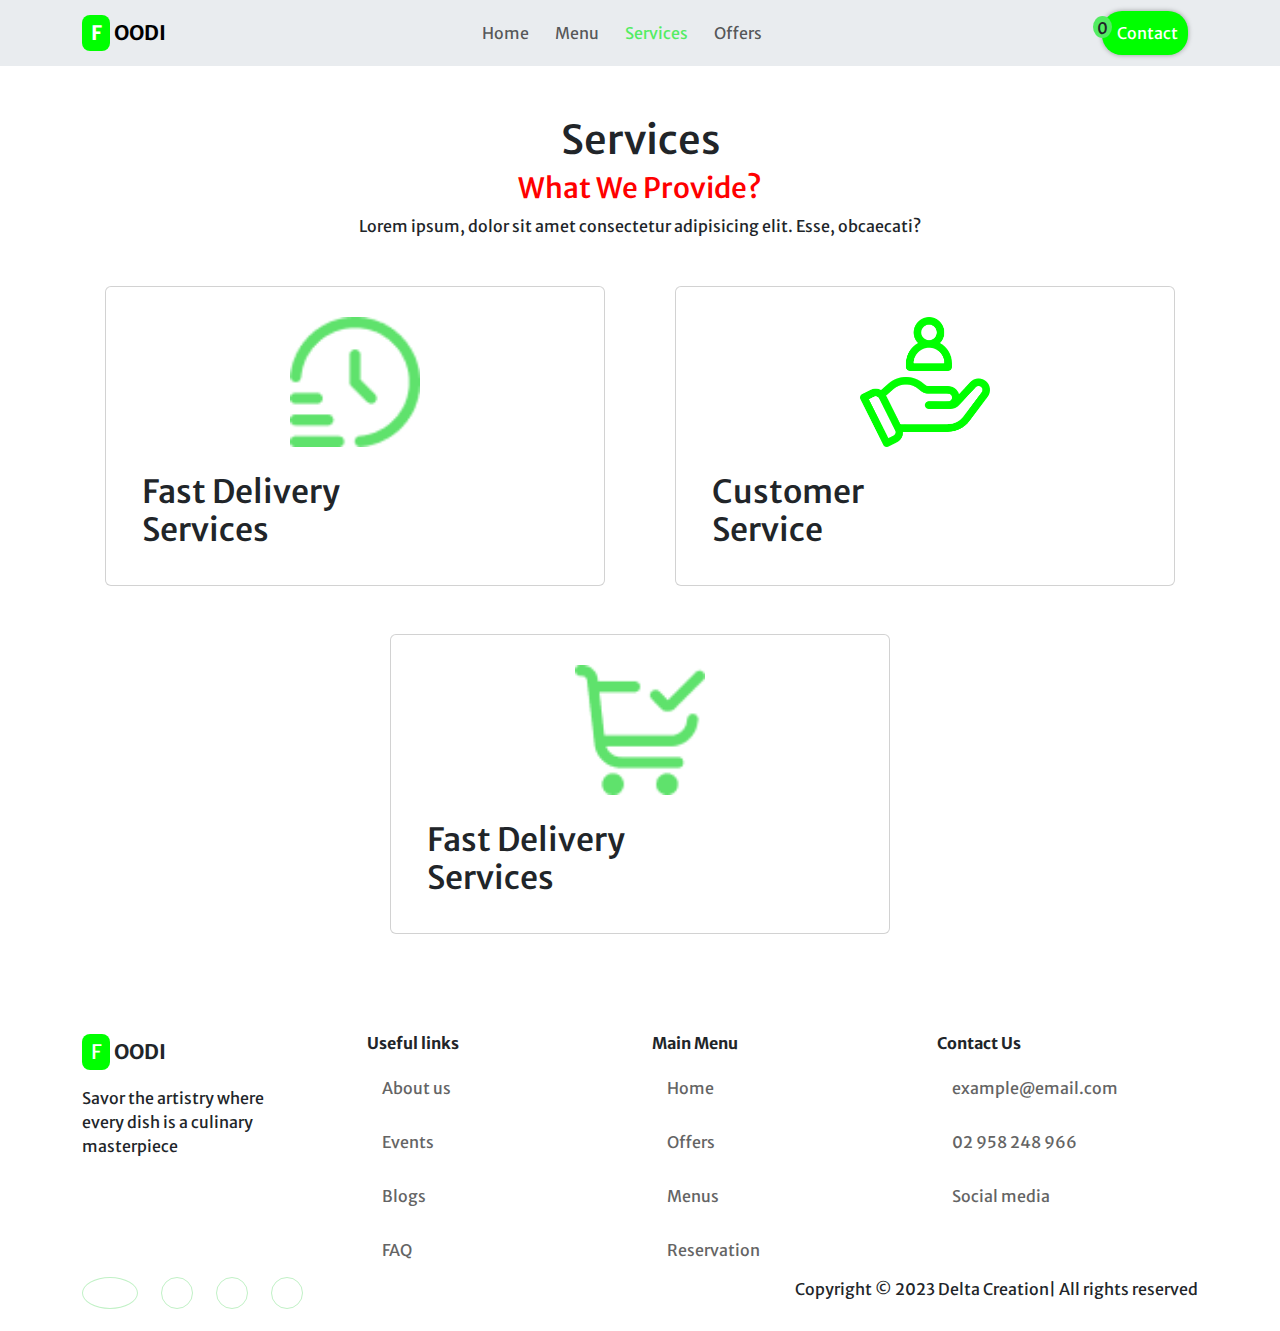
<file: service.html>
<!doctype html>
<html lang="en">
<head>
  <meta charset="utf-8">
  <meta name="viewport" content="width=device-width, initial-scale=1">
  <title>Foodi Cafe</title>
  <link href="https://cdn.jsdelivr.net/npm/bootstrap@5.3.3/dist/css/bootstrap.min.css" rel="stylesheet" integrity="sha384-QWTKZyjpPEjISv5WaRU9OFeRpok6YctnYmDr5pNlyT2bRjXh0JMhjY6hW+ALEwIH" crossorigin="anonymous">
  <link rel="stylesheet" href="css/style.css">
  <link rel="stylesheet" href="css/service.css">

  <!-- fontawsome link  -->
  <link rel="stylesheet" href="https://cdnjs.cloudflare.com/ajax/libs/font-awesome/6.6.0/css/all.min.css" integrity="sha512-Kc323vGBEqzTmouAECnVceyQqyqdsSiqLQISBL29aUW4U/M7pSPA/gEUZQqv1cwx4OnYxTxve5UMg5GT6L4JJg==" crossorigin="anonymous" referrerpolicy="no-referrer">
  
  <!-- swiper js cdn  -->
  <link rel="stylesheet" href="https://cdn.jsdelivr.net/npm/swiper@11/swiper-bundle.min.css"/>

   <!-- aos animation -->
   <link href="https://unpkg.com/aos@2.3.1/dist/aos.css" rel="stylesheet">
</head>


<body>

  <nav class="navbar navbar-expand-lg bg-body-secondary ">
      <div class="container">
        <a class="navbar-brand" href="index.html"><span class="logo_f fw-bold">F</span><span class="fw-bold"> OODI</span></a>
        <button class="navbar-toggler" type="button" data-bs-toggle="collapse" data-bs-target="#navbarSupportedContent" aria-controls="navbarSupportedContent" aria-expanded="false" aria-label="Toggle navigation">
          <span class="navbar-toggler-icon"></span>
        </button>
        <div class="collapse navbar-collapse navbar_items" id="navbarSupportedContent">
          <ul class="navbar-nav mx-auto mb-2 mb-lg-0">
            <li class="nav-item">
              <a class="nav-link " aria-current="page" href="index.html">Home</a>
            </li>
            <li class="nav-item">
              <a class="nav-link" href="menu.html">Menu</a>
            </li>
            <li class="nav-item">
              <a class="nav-link active" href="service.html">Services</a>
            </li>
            <li class="nav-item">
              <a class="nav-link" href="offers.html">Offers</a>
            </li>
          </ul>
          <form class="d-flex search" role="search">
            <i class="fa-solid fa-magnifying-glass"></i>
            <span class="bag" data-bs-toggle="offcanvas" data-bs-target="#cartOffcanvas" aria-controls="cartOffcanvas">
              <i class="fa-solid fa-bag-shopping cart-icon "></i>
              <span class="count">0</span>
              
            </span>
          </form>
          <a href="contact.html" class="ContactNav_btn btn_active">
            <i class="fa-solid fa-phone-volume"></i>
            Contact
          </a>
        </div> 
      </div>
    </nav>

    <main>
        <section id="delivery">
            
            <div class="container">

                <div class="deliv_heading">
                    
                    <h1>Services</h1>
                    <h3>What We Provide?</h3>
                    <p>Lorem ipsum, dolor sit amet consectetur adipisicing elit. Esse, obcaecati?</p>
                </div>

                <div class="row service mt-5">

                    <div class="col-md-6">

                        <div class="card" >

                            <img src="imgesfigma/service 2.png" class="card-img-top fast_devli" alt="">

                            <div class="card-body">
                              <h2>Fast Delivery <br> Services</h2>
                            </div>

                          </div>

                    </div>


                    <div class="col-md-6">
                        <div class="card custo_service">

                            <img src="imgesfigma/service 5.png" class="card-img-top img-fluid" alt="services">

                            <div class="card-body">
                              <h2>Customer <br> Service</h2>
                            </div>
                          </div>
                    </div>

                </div>


                <div class="row service mt-5" >
                  <div class="col-md-2"></div>
                  <div class="col-md-8">
                    <div class="card" >

                      <img src="imgesfigma/service 3.png" class="card-img-top fast_devli" alt="">

                      <div class="card-body">
                        <h2>Fast Delivery <br> Services</h2>
                      </div>

                    </div>
                  </div>
                  <div class="col-md-2"></div>
                </div>

            </div>

            </div>
        </section>

        <section id="footer">
          <div class="container mt-5 mb-3">
            <div class="row gy-4">
  
              <div class="col-md-3">
                <a href="#" class="text-decoration-none text-uppercase footer_logo fs-5">
                  <span class="foooter_logo_f">f</span><span class="text-dark fw-bold"> oodi</span>
                </a>
                <p class="mt-3">Savor the artistry where <br>every dish is a culinary masterpiece</p>
                
              </div>
  
              <div class="col-md-3 list">
                <h6 class="fw-bold">Useful links</h6>
                <ul class="list-group">
                  
                  <li class=""><a href="#" class="text-decoration-none">About us</a></li>
                  <li class=""><a href="#" class="text-decoration-none">Events</a></li>
                  <li class=""><a href="#" class="text-decoration-none">Blogs</a></li>
                  <li class=""><a href="#" class="text-decoration-none">FAQ</a></li>
                </ul>
              </div>
  
              <div class="col-md-3">
                <h6 class="fw-bold">Main Menu</h6>
                <ul class="list-group">
                  <li class=""><a href="#hero" class="text-decoration-none">Home</a></li>
                  <li class=""><a href="#manu" class="text-decoration-none">Offers</a></li>
                  <li class=""><a href="#popular_category" class="text-decoration-none">Menus</a></li>
                  <li class=""><a href="#services" class="text-decoration-none">Reservation</a></li>
                </ul>
              </div>
  
              <div class="col-md-3">
                <h6 class="fw-bold">Contact Us</h6>
                <ul class="list-group">
                  <li class=""><a href="#" class="text-decoration-none">example@email.com</a></li>
                  <li class=""><a href="#" class="text-decoration-none">02 958 248 966</a></li>
                  <li class=""><a href="#" class="text-decoration-none">Social media</a></li>
                </ul>
              </div>
            </div>
  
            <div class="social_media_icon d-flex justify-content-between">
              <div class="icons">
                <i class="fa-brands fa-facebook-f"></i>
                <i class="fa-brands fa-instagram"></i>
                <i class="fa-brands fa-twitter"></i>
                <i class="fa-brands fa-youtube"></i>
              </div>
              <div class="copy_right">
                Copyright &copy; 2023 Delta Creation| All rights reserved
              </div>
            </div>
  
          </div>
        </section>
    </main>



    <script src="https://cdn.jsdelivr.net/npm/bootstrap@5.3.3/dist/js/bootstrap.bundle.min.js" integrity="sha384-YvpcrYf0tY3lHB60NNkmXc5s9fDVZLESaAA55NDzOxhy9GkcIdslK1eN7N6jIeHz" crossorigin="anonymous">
    </script>
    <script src="https://cdnjs.cloudflare.com/ajax/libs/jquery/3.7.1/jquery.min.js" integrity="sha512-v2CJ7UaYy4JwqLDIrZUI/4hqeoQieOmAZNXBeQyjo21dadnwR+8ZaIJVT8EE2iyI61OV8e6M8PP2/4hpQINQ/g==" crossorigin="anonymous" referrerpolicy="no-referrer"></script>
    <script src="https://cdn.jsdelivr.net/npm/swiper@11/swiper-bundle.min.js"></script>
    <script src="https://unpkg.com/aos@2.3.1/dist/aos.js"></script>
    <script src="js/main.js"></script>
    <script>
      AOS.init();
    </script>
</body>
</file>
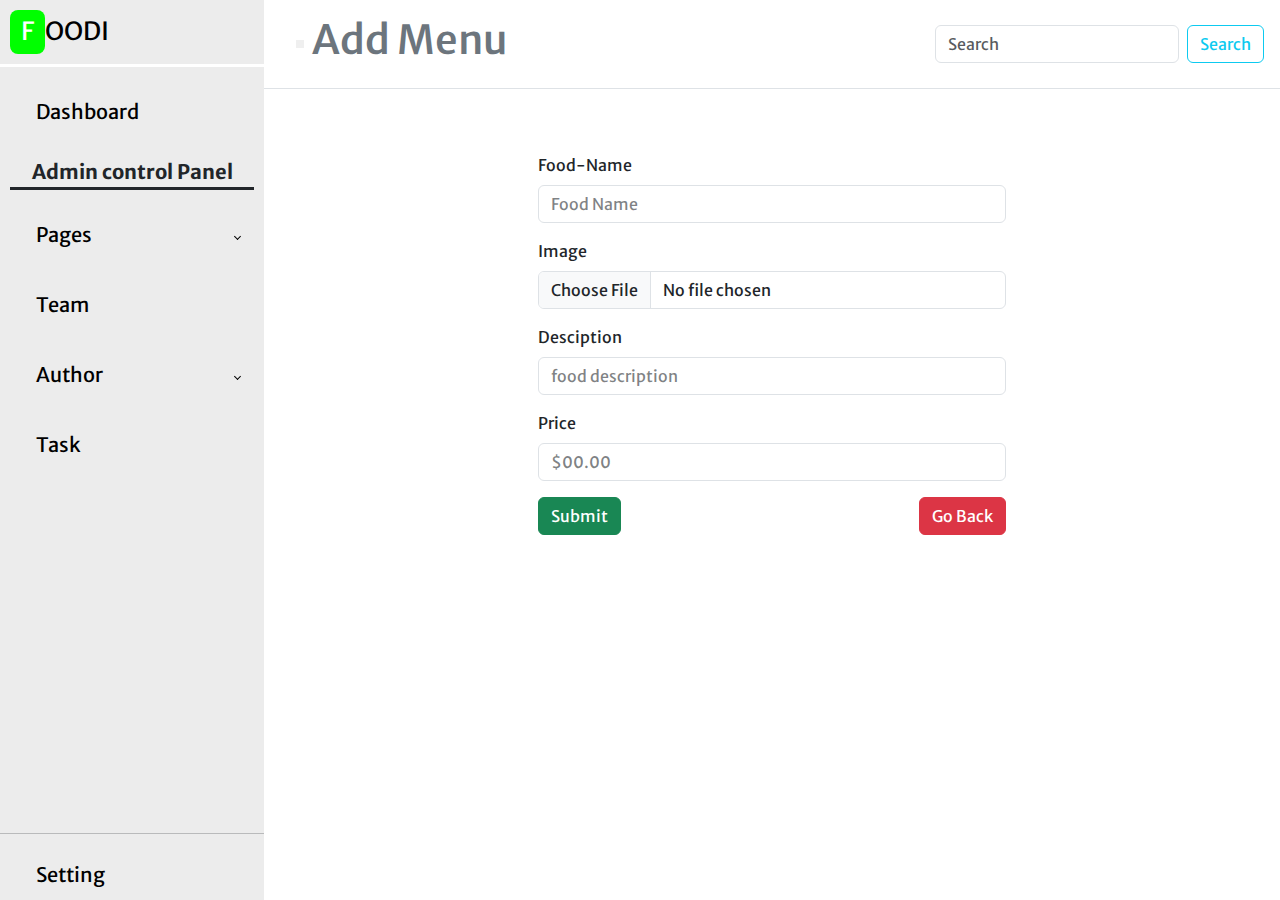
<file: foodi dashboard/create_menu.html>
<!doctype html>
<html lang="en">
  <head>
    <meta charset="utf-8">
    <meta name="viewport" content="width=device-width, initial-scale=1">
    <title>FOODI CAFE-DashBoard</title>
    <link href="https://cdn.jsdelivr.net/npm/bootstrap@5.3.3/dist/css/bootstrap.min.css" rel="stylesheet" integrity="sha384-QWTKZyjpPEjISv5WaRU9OFeRpok6YctnYmDr5pNlyT2bRjXh0JMhjY6hW+ALEwIH" crossorigin="anonymous">
    <link rel="stylesheet" href="dashboard.css">
    <link rel="stylesheet" href="https://cdnjs.cloudflare.com/ajax/libs/font-awesome/6.6.0/css/all.min.css" integrity="sha512-Kc323vGBEqzTmouAECnVceyQqyqdsSiqLQISBL29aUW4U/M7pSPA/gEUZQqv1cwx4OnYxTxve5UMg5GT6L4JJg==" crossorigin="anonymous" referrerpolicy="no-referrer" />
  </head>
  <body>

   

    <div class="wrapper d-flex">
        <!-- sidebar start  -->
        <aside id="sidebar" class="sidebar-toggle">
            <div class="sidebar-logo">
                <a href="#" class="logo"><span class="logo_f">F</span><span>OODI</span></a>
            </div>
            <!-- navigation option  -->
             <ul class="sidebar-nav p-0">
                <li class="sidebar-item">
                    <a href="#" class="sidebar-link">
                        <i class="fa-solid fa-gauge-high"></i><span>Dashboard</span>
                    </a>
                </li>
                <li class="sidebar-header">
                    Admin control Panel
                </li>
                <li class="sidebar-item">
                    <a href="#" class="sidebar-link collapsed has-dropdown" data-bs-toggle="collapse" data-bs-target="#pages" aria-expanded="true" aria-controls="pages">
                        <i class="fa-solid fa-file-circle-plus"></i><span>Pages</span>
                    </a>
                    <ul id="pages" class="sidebar-dropdown list-unstyled collapse" data-bs-parent="#sidebar">
                        <li class="sidebar-link">
                            <a href="#" class="sidebar-link sublink"><i class="fa-solid fa-arrow-right"></i>Bannar</a>
                        </li>
                        <li class="sidebar-link">
                            <a href="#" class="sidebar-link sublink"><i class="fa-solid fa-arrow-right"></i>About</a>
                        </li>
                        <li class="sidebar-link">
                            <a href="#" class="sidebar-link sublink"><i class="fa-solid fa-arrow-right"></i>Services</a>
                        </li>
                    </ul>
                </li>

                <li class="sidebar-item">
                    <a href="#" class="sidebar-link">
                        <i class="fa-solid fa-toolbox"></i><span>Team</span>
                    </a>
                </li>
                

                <li class="sidebar-item">
                    <a href="#" class="sidebar-link collapsed has-dropdown" data-bs-toggle="collapse" data-bs-target="#page" aria-expanded="true" aria-controls="pages">
                        <i class="fa-solid fa-user-plus"></i><span>Author</span>  
                    </a>
                    <ul id="page" class="sidebar-dropdown list-unstyled collapse" data-bs-parent="#sidebar">
                        <li class="sidebar-link">
                            <a href="#" class="sidebar-link sublink"><i class="fa-solid fa-circle-check"></i>Registration</a>
                        </li>
                        <li class="sidebar-link">
                            <a href="#" class="sidebar-link sublink"><i class="fa-solid fa-lock-open"></i>Change Password</a>
                        </li>
                    </ul>
                </li>

                <li class="sidebar-item">
                    <a href="#" class="sidebar-link ">
                        <i class="fa-solid fa-list-check"></i><span>Task</span>
                    </a>
                </li>
             </ul>
             <!-- navigation option  -->

             <hr>
              <div class="sidebar-footer">
                <a href="#" class="sidebar-link admin_img">
                    <i class="fa-solid fa-screwdriver-wrench"></i>
                    <span>Setting</span>
                    
                </a>
              </div>
        </aside>
        <!-- sidebar end  -->
        <!-- main components -->
        <div class="main">
            <nav class="navbar navbar-expand border-bottom p-3">
                <button class="toggler-btn p-1 ms-3" type="button">
                    <i class="fa-solid fa-bars-staggered"></i>
                </button>
                <div class="navheading">
                    <h1 class="ms-2 text-secondary">Add Menu</h1>
                </div>
                <form class="d-flex ms-auto " role="search">
                    <input class="form-control me-2" type="search" placeholder="Search" aria-label="Search">
                    <button class="btn btn-outline-info" type="submit">Search</button>
                </form>
                
            </nav>
            <main class="p-3">
                <div class="container-fluid">
                    <div class="row gy-3">
                        <div class="col-md-3"></div>
                        <div class="col-md-6">
                           
                            
                            <form class="mt-5" action="create-portal.php" method="post">
                                <div class="mb-3">
                                  <label for="exampleInputEmail1" class="form-label">Food-Name</label>
                                  <input type="text" class="form-control" id="exampleInputEmail1" aria-describedby="emailHelp" name="f_name" placeholder="Food Name">
                                </div>
                                <div class="mb-3">
                                  <label for="exampleInputPassword1" class="form-label">Image</label>
                                  <input type="file" class="form-control" id="exampleInputPassword1" name="img" placeholder="">
                                </div>
                                <div class="mb-3">
                                  <label for="exampleInputPassword1" class="form-label">Desciption</label>
                                  <input type="text" class="form-control" id="exampleInputPassword1" name="description" placeholder="food description">
                                </div>
                                <div class="mb-3">
                                  <label for="exampleInputPassword1" class="form-label">Price</label>
                                  <input type="text" class="form-control" id="exampleInputPassword1" name="price" placeholder="$00.00">
                                </div>
                                <button type="submit" class="btn btn-success" name="submit">Submit</button>
                                <a href="banar.php" type="reset" class="btn btn-danger float-end">Go Back</a>
                              </form>
                        </div>
                        <div class="col-md-3"></div>
                    </div>
                </div>
            </main>
        </div>

    </div>
    
    <script src="https://cdn.jsdelivr.net/npm/bootstrap@5.3.3/dist/js/bootstrap.bundle.min.js" integrity="sha384-YvpcrYf0tY3lHB60NNkmXc5s9fDVZLESaAA55NDzOxhy9GkcIdslK1eN7N6jIeHz" crossorigin="anonymous"></script>
    <script src=main.js></script>
  </body>
</html>
</file>
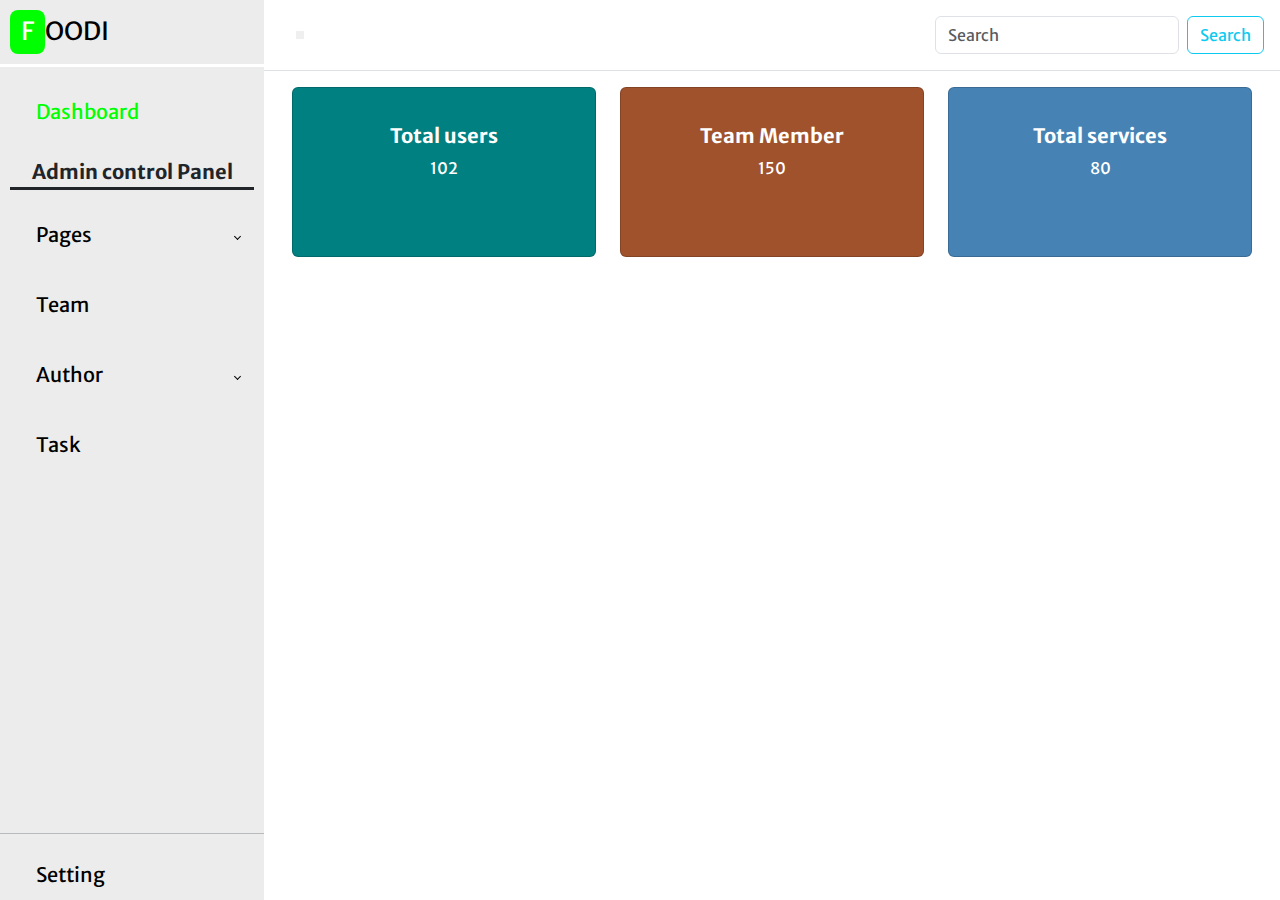
<file: foodi dashboard/dashboard.html>
<!doctype html>
<html lang="en">
  <head>
    <meta charset="utf-8">
    <meta name="viewport" content="width=device-width, initial-scale=1">
    <title>FOODI CAFE-DashBoard</title>
    <link href="https://cdn.jsdelivr.net/npm/bootstrap@5.3.3/dist/css/bootstrap.min.css" rel="stylesheet" integrity="sha384-QWTKZyjpPEjISv5WaRU9OFeRpok6YctnYmDr5pNlyT2bRjXh0JMhjY6hW+ALEwIH" crossorigin="anonymous">
    <link rel="stylesheet" href="dashboard.css">
    <link rel="stylesheet" href="https://cdnjs.cloudflare.com/ajax/libs/font-awesome/6.6.0/css/all.min.css" integrity="sha512-Kc323vGBEqzTmouAECnVceyQqyqdsSiqLQISBL29aUW4U/M7pSPA/gEUZQqv1cwx4OnYxTxve5UMg5GT6L4JJg==" crossorigin="anonymous" referrerpolicy="no-referrer" />
  </head>
  <body>
    <div class="wrapper d-flex">
        <!-- sidebar start  -->
        <aside id="sidebar" class="sidebar-toggle">
            <div class="sidebar-logo">
                <a href="#" class="logo"><span class="logo_f">F</span><span>OODI</span></a>
            </div>
            <!-- navigation option  -->
             <ul class="sidebar-nav p-0">
                <li class="sidebar-item">
                    <a href="#" class="sidebar-link active_click">
                        <i class="fa-solid fa-gauge-high"></i><span>Dashboard</span>
                    </a>
                </li>
                <li class="sidebar-header">
                    Admin control Panel
                </li>
                <li class="sidebar-item">
                    <a href="#" class="sidebar-link collapsed has-dropdown" data-bs-toggle="collapse" data-bs-target="#pages" aria-expanded="true" aria-controls="pages">
                        <i class="fa-solid fa-file-circle-plus"></i><span>Pages</span>
                    </a>
                    <ul id="pages" class="sidebar-dropdown list-unstyled collapse" data-bs-parent="#sidebar">
                        <li class="sidebar-link">
                            <a href="banar.php" class="sidebar-link sublink"><i class="fa-solid fa-arrow-right"></i>Menu</a>
                        </li>
                        <li class="sidebar-link">
                            <a href="#" class="sidebar-link sublink"><i class="fa-solid fa-arrow-right"></i>About</a>
                        </li>
                        <li class="sidebar-link">
                            <a href="#" class="sidebar-link sublink"><i class="fa-solid fa-arrow-right"></i>Services</a>
                        </li>
                    </ul>
                </li>

                <li class="sidebar-item">
                    <a href="#" class="sidebar-link">
                        <i class="fa-solid fa-toolbox"></i><span>Team</span>
                    </a>
                </li>
                

                <li class="sidebar-item">
                    <a href="#" class="sidebar-link collapsed has-dropdown" data-bs-toggle="collapse" data-bs-target="#page" aria-expanded="true" aria-controls="pages">
                        <i class="fa-solid fa-user-plus"></i><span>Author</span>  
                    </a>
                    <ul id="page" class="sidebar-dropdown list-unstyled collapse" data-bs-parent="#sidebar">
                        <li class="sidebar-link">
                            <a href="#" class="sidebar-link sublink"><i class="fa-solid fa-circle-check"></i>Registration</a>
                        </li>
                        <li class="sidebar-link">
                            <a href="#" class="sidebar-link sublink"><i class="fa-solid fa-lock-open"></i>Change Password</a>
                        </li>
                    </ul>
                </li>

                <li class="sidebar-item">
                    <a href="#" class="sidebar-link ">
                        <i class="fa-solid fa-list-check"></i><span>Task</span>
                    </a>
                </li>
             </ul>
             <!-- navigation option  -->

             <hr>
              <div class="sidebar-footer">
                <a href="#" class="sidebar-link admin_img">
                    <i class="fa-solid fa-screwdriver-wrench"></i>
                    <span>Setting</span>
                    
                </a>
              </div>
        </aside>
        <!-- sidebar end  -->
        <!-- main components -->
        <div class="main">
            <nav class="navbar navbar-expand border-bottom p-3">
                <button class="toggler-btn p-1 ms-3" type="button">
                    <i class="fa-solid fa-bars-staggered"></i>
                </button>
                <form class="d-flex ms-auto " role="search">
                    <input class="form-control me-2" type="search" placeholder="Search" aria-label="Search">
                    <button class="btn btn-outline-info" type="submit">Search</button>
                </form>
                
            </nav>
            <main class="p-3">
                <div class="container-fluid">
                    <div class="row gy-3">
                        <div class="col-md-4">
                            <div class="card dashboard_card">
                                <i class="fa-solid fa-users"></i>
                                <div class="card-body">
                                  <h5 class="card-title fw-bold">Total users</h5>
                                  <p class="card-text">102</p>
                                </div>
                              </div>
                        </div>
                        <div class="col-md-4">
                            <div class="card dashboard_card dasboard_2">
                                <i class="fa-regular fa-handshake"></i>
                                <div class="card-body">
                                  <h5 class="card-title fw-bold">Team Member</h5>
                                  <p class="card-text">150</p>
                                </div>
                              </div>
                        </div>
                        <div class="col-md-4">
                            <div class="card dashboard_card dasboard_3">
                                <i class="fa-solid fa-cart-shopping"></i>
                                <div class="card-body">
                                  <h5 class="card-title fw-bold">Total services</h5>
                                  <p class="card-text">80</p>
                                </div>
                              </div>
                        </div>
                        
                    </div>
                </div>
            </main>
        </div>

    </div>
    
    <script src="https://cdn.jsdelivr.net/npm/bootstrap@5.3.3/dist/js/bootstrap.bundle.min.js" integrity="sha384-YvpcrYf0tY3lHB60NNkmXc5s9fDVZLESaAA55NDzOxhy9GkcIdslK1eN7N6jIeHz" crossorigin="anonymous"></script>
    <script src=main.js></script>
  </body>
</html>
</file>
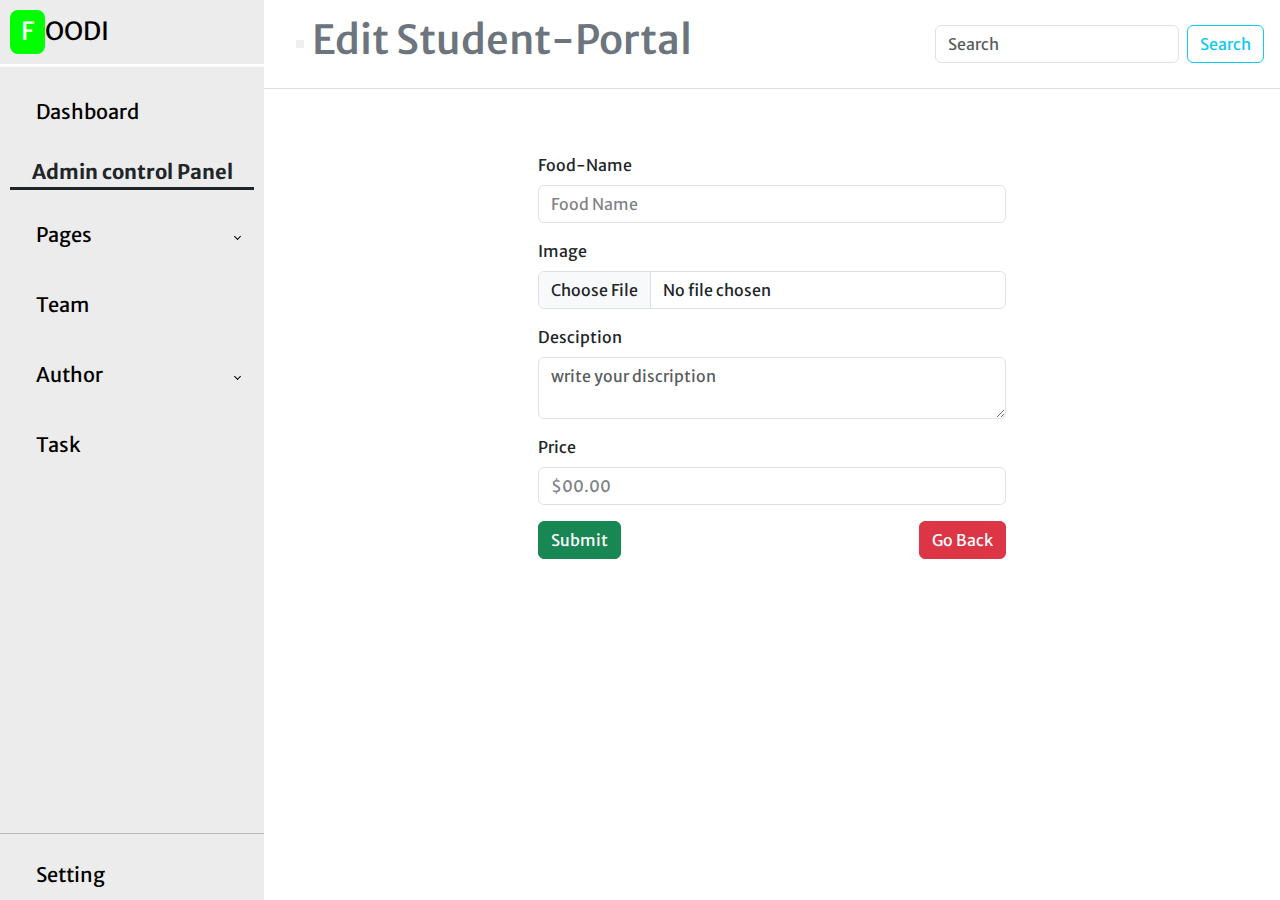
<file: foodi dashboard/edit_menu.html>
<?php
include('connection.php');
?>

<!doctype html>
<html lang="en">
  <head>
    <meta charset="utf-8">
    <meta name="viewport" content="width=device-width, initial-scale=1">
    <title>FOODI CAFE-DashBoard</title>
    <link href="https://cdn.jsdelivr.net/npm/bootstrap@5.3.3/dist/css/bootstrap.min.css" rel="stylesheet" integrity="sha384-QWTKZyjpPEjISv5WaRU9OFeRpok6YctnYmDr5pNlyT2bRjXh0JMhjY6hW+ALEwIH" crossorigin="anonymous">
    <link rel="stylesheet" href="dashboard.css">
    <link rel="stylesheet" href="https://cdnjs.cloudflare.com/ajax/libs/font-awesome/6.6.0/css/all.min.css" integrity="sha512-Kc323vGBEqzTmouAECnVceyQqyqdsSiqLQISBL29aUW4U/M7pSPA/gEUZQqv1cwx4OnYxTxve5UMg5GT6L4JJg==" crossorigin="anonymous" referrerpolicy="no-referrer" />
  </head>
  <body>

   


    <div class="wrapper d-flex">
        <!-- sidebar start  -->
        <aside id="sidebar" class="sidebar-toggle">
            <div class="sidebar-logo">
                <a href="#" class="logo"><span class="logo_f">F</span><span>OODI</span></a>
            </div>
            <!-- navigation option  -->
             <ul class="sidebar-nav p-0">
                <li class="sidebar-item">
                    <a href="#" class="sidebar-link">
                        <i class="fa-solid fa-gauge-high"></i><span>Dashboard</span>
                    </a>
                </li>
                <li class="sidebar-header">
                    Admin control Panel
                </li>
                <li class="sidebar-item">
                    <a href="#" class="sidebar-link collapsed has-dropdown" data-bs-toggle="collapse" data-bs-target="#pages" aria-expanded="true" aria-controls="pages">
                        <i class="fa-solid fa-file-circle-plus"></i><span>Pages</span>
                    </a>
                    <ul id="pages" class="sidebar-dropdown list-unstyled collapse" data-bs-parent="#sidebar">
                        <li class="sidebar-link">
                            <a href="#" class="sidebar-link sublink"><i class="fa-solid fa-arrow-right"></i>Bannar</a>
                        </li>
                        <li class="sidebar-link">
                            <a href="#" class="sidebar-link sublink"><i class="fa-solid fa-arrow-right"></i>About</a>
                        </li>
                        <li class="sidebar-link">
                            <a href="#" class="sidebar-link sublink"><i class="fa-solid fa-arrow-right"></i>Services</a>
                        </li>
                    </ul>
                </li>

                <li class="sidebar-item">
                    <a href="#" class="sidebar-link">
                        <i class="fa-solid fa-toolbox"></i><span>Team</span>
                    </a>
                </li>
                

                <li class="sidebar-item">
                    <a href="#" class="sidebar-link collapsed has-dropdown" data-bs-toggle="collapse" data-bs-target="#page" aria-expanded="true" aria-controls="pages">
                        <i class="fa-solid fa-user-plus"></i><span>Author</span>  
                    </a>
                    <ul id="page" class="sidebar-dropdown list-unstyled collapse" data-bs-parent="#sidebar">
                        <li class="sidebar-link">
                            <a href="#" class="sidebar-link sublink"><i class="fa-solid fa-circle-check"></i>Registration</a>
                        </li>
                        <li class="sidebar-link">
                            <a href="#" class="sidebar-link sublink"><i class="fa-solid fa-lock-open"></i>Change Password</a>
                        </li>
                    </ul>
                </li>

                <li class="sidebar-item">
                    <a href="#" class="sidebar-link ">
                        <i class="fa-solid fa-list-check"></i><span>Task</span>
                    </a>
                </li>
             </ul>
             <!-- navigation option  -->

             <hr>
              <div class="sidebar-footer">
                <a href="#" class="sidebar-link admin_img">
                    <i class="fa-solid fa-screwdriver-wrench"></i>
                    <span>Setting</span>
                    
                </a>
              </div>
        </aside>
        <!-- sidebar end  -->
        <!-- main components -->
        <div class="main">
            <nav class="navbar navbar-expand border-bottom p-3">
                <button class="toggler-btn p-1 ms-3" type="button">
                    <i class="fa-solid fa-bars-staggered"></i>
                </button>
                <div class="navheading">
                    <h1 class="ms-2 text-secondary">Edit Student-Portal</h1>
                </div>
                <form class="d-flex ms-auto " role="search">
                    <input class="form-control me-2" type="search" placeholder="Search" aria-label="Search">
                    <button class="btn btn-outline-info" type="submit">Search</button>
                </form>
                
            </nav>
            <main class="p-3">
                <div class="container-fluid">
                    <div class="row gy-3">
                        <div class="col-md-3"></div>
                        <div class="col-md-6">
                           
                            <form class="mt-5" action="create-portal.php" method="post">
                                <div class="mb-3">
                                  <label for="exampleInputEmail1" class="form-label">Food-Name</label>
                                  <input type="text" class="form-control" id="exampleInputEmail1" aria-describedby="emailHelp" name="f_name" placeholder="Food Name">
                                </div>
                                <div class="mb-3">
                                  <label for="exampleInputPassword1" class="form-label">Image</label>
                                  <input type="file" class="form-control" id="exampleInputPassword1" name="img" placeholder="">
                                </div>
                                <div class="mb-3">
                                  <label for="exampleInputPassword1" class="form-label">Desciption</label>
                                  <textarea type="text" class="form-control" id="exampleInputPassword1" name="discription" placeholder="write your discription"></textarea>
                                </div>
                                <div class="mb-3">
                                  <label for="exampleInputPassword1" class="form-label">Price</label>
                                  <input type="text" class="form-control" id="exampleInputPassword1" name="price" placeholder="$00.00">
                                </div>
                                <button type="submit" class="btn btn-success" name="submit">Submit</button>
                                <a href="banar.php" type="reset" class="btn btn-danger float-end">Go Back</a>
                              </form>
                        </div>
                        <div class="col-md-3"></div>
                    </div>
                </div>
            </main>
        </div>

    </div>
    
    <script src="https://cdn.jsdelivr.net/npm/bootstrap@5.3.3/dist/js/bootstrap.bundle.min.js" integrity="sha384-YvpcrYf0tY3lHB60NNkmXc5s9fDVZLESaAA55NDzOxhy9GkcIdslK1eN7N6jIeHz" crossorigin="anonymous"></script>
    <script src=main.js></script>
  </body>
</html>
</file>
<file: css/style.css>
@import url('https://fonts.googleapis.com/css2?family=Merriweather+Sans:ital,wght@0,300..800;1,300..800&family=Signika:wght@300..700&display=swap');


*{
    margin: 0;
    padding: 0;
}
body{
    font-family: "Merriweather Sans", serif;
    /* overflow: hidden; */
    
}
.logo_f{
    padding: 3px;
    background-color: rgb(0, 255, 0);
    color: white;
    border-radius: 8px;
    display: inline-block;
    width: 28px;
    text-align: center;
}

.navbar_items ul li{
   padding: 5px;
}

.search i{
    font-size: 25px;
    margin-right: 20px;
}
.fa-phone-volume{
    margin-right: 5px;
}
.ContactNav_btn{
    background-color: rgb(0, 255, 0);
    color: white;
    border-radius: 20px;
    padding: 10px;
    margin-right: 10px;
    box-shadow: 0px 0px 5px rgba(0, 0, 0, 0.349);
    border: none;
    transition: transform 0.2s ease; 
    overflow: hidden;
    cursor: pointer;;
    text-decoration: none;
}


.btn_active:active{
    transform: scale(0.95);
}

.active{
  color: rgb(83, 236, 98) !important;
}

.bag{
  position: relative;
  cursor: pointer;
  
}
.count{
  background-color: rgb(83, 236, 98);
  border-radius: 50%;
  display: inline-block;
  width: 19px;
  height: 22px;
  text-align: center;
  position: absolute;
  bottom: 14px; 
  left: 11px;
  
}

.buynow{
  /* background-color: rgb(83, 236, 98); */
  border: 1px solid rgb(83, 236, 98);
  display: block;
  outline: none;
  padding: 10px;
  border-radius: 10px;
  text-align: center;
  color:rgb(83, 236, 98);
  transition: all 1s ease;
}
.buynow:hover{
  background-color: rgb(83, 236, 98);
  color: white;
}
/* navbar end  */


/* hero section start  */
/* hero left part  */
.hero_heading{
  margin-top: 230px;
}
.hero_heading h1{
  font-size: 50px;
}

.order_btn{
  background-color: rgb(0, 255, 0);
  color: white;
  padding: 10px;
  border-radius: 20px;
  border: none;
  cursor: pointer;
  transition: transform 0.5s ease;
  text-align: center;
  box-shadow: 0 0 10px rgba(0, 0, 0, 0.466);
}
.order_btn:active{
  opacity: 0.8;
  transform: scale(0.95);
}

.video_btn:hover{
  background-color: slategrey;
  opacity: 0.7;
  color: black;
}
.play_btn{
  border-radius: 50%;
  width: 55px;
  border: none;
  box-shadow: 4px 5px 10px rgba(0, 0, 0, 0.822);
  background-color: white;
  /* border: 1px solid #fff; */
  animation: animate 1.5s linear infinite;
}

@keyframes animate{
  0%{
    
    box-shadow: 0 0 0 0 rgba(255, 0, 0, 0.212), 0 0 0 0 rgba(255, 0, 0, 0.212);
    
  }
  50%{
   
    
    box-shadow: 0 0 0 20px rgba(255, 255, 255, 0.801), 0 0 0 40px rgba(255, 255, 255, 0.123);
  }
  100%{
    
    box-shadow: 0 0 0 20px #fff4, 0 0 0 40px #fff4;
  }
} 


/* hero left part  */

/* hero right part  */
.person_img{
  /* width: 50%; */
  height: 600px;
  display: block;
  margin: auto;
}
.hero_right{
  position: relative;
}
.hero_card{
  position: absolute;
  bottom: 13px;
  left: 84px;
}
.hero_card2{
  position: absolute;
  bottom: 13px;
  right: 117px;
}
.hero_card2{
  box-shadow: 0px 4px 10px rgba(20, 20, 20, 0.486);
  background-color: white;
  width: 250px;
  height: 90px;
  border-radius: 15px;
}
.hero_card{
  box-shadow: 0px 4px 10px rgba(20, 20, 20, 0.486);
  background-color: white;
  width: 250px;
  height: 90px;
  border-radius: 15px;
}
/* hero right part  */



/* popular catagory part  */
#popular_category .card{
  height: 240px;
  border-radius: 20px;
  padding: 10px;
  cursor: pointer;
}
.main_food{
  width: 130px;
  height: 127px;
  display: block;
  margin: auto;
  background-color: #C1F1C6;
  margin-top: 10px;
  border-radius: 50%;
  padding: 10px;
}

/* popular catagory part  */

/* manu part  */
#manu .card{
  /* height: 450px; */
  border-radius: 20px;
  position: relative;
  cursor: pointer;
} 
.Service_food{
  display: block;
  margin: auto;
  padding: 50px;
  height: 518px;
}
.fa-heart{
  font-size: 20px;
  text-align: center;
}
.add_card{
  background-color: rgb(0, 255, 0);
  width: 56px;
  height: 51px;
 text-align: center;
  color: white;
  padding: 10px;
  position: absolute;
  top: 0;
  right: 0;
  border-top-right-radius: 20px;
}
.add_card:hover{
  opacity: 0.4;
}

.swiper {
  width: 100%;
  height: 100%;
}

.swiper-slide {
  font-size: 18px;
  background: #fff;
  display: flex;
  justify-content: center;
  align-items: center;
}

.swiper-slide img {
  display: block;
  width: 100%;
  height: 100%;
  object-fit: cover;
}
.swiper-button-next{
  display:block;
  position: absolute;
  right: -10px;
}


/* manu part  */





/* testimonial part  */
/* testimonial left part ------------- */
.cheif_img{
  display: block;
  margin: auto;
  width: 400px;
  
  /* position: relative; */
}
.testimocnial_left{
  position: relative;
}

.cheif_background{
  display: block;
  width: 410px;
  margin: auto;
  position: absolute;
  bottom: 0;
  left: 145px;
  z-index: -1;
  overflow: hidden;
}
.cheif_pizza{
  position: absolute;
  bottom: 196px;
  right: 82px;
  
}
.emoji_img{
  position: absolute;
  bottom: 26%;
  left: 18%;
}
/* testimonial left part ------------- */


/* testimonial right part ------------ */
.testimonial_right h2{
  font-size: 40px;
}
.testimonial_right{
  padding-top: 80px;
}
.customers img{
  width: 50px;
  border-radius: 50%;
  border: 3px solid white;
}
.customer_rating{
  margin-left: 100px;
}
.customers{
  position: relative;
}
.customer1{
  width: 50px;
}  
.customer2{
  position: absolute;
  left: 35px;
}  
.customer3{
  position: absolute;
  left: 68px;
}
/* testimonial right part ----------- */
/* testimonial part  */




/* service part  */
#services .explore_btn{
  background-color: rgb(0, 255, 0);
  color: white;
  padding: 10px;
  border-radius: 20px;
  border: none;
  cursor: pointer;
  transition: transform 0.5s ease;
  text-align: center;
  box-shadow: 0 0 10px rgba(0, 0, 0, 0.466);
  width: 159px;
  display: block;
   
}
.explore_btn:active{
  opacity: 0.8;
  transform: scale(0.95);
}
.service_heading h2{
  font-size: 40px;
}
#services .card{
  width: 250px;
  height: 280px;
  padding: 20px;
  border-radius: 20px;
  display: block;
  margin: auto;
  box-shadow: 0px 0px 20px rgba(0, 0, 0, 0.377);
}

.service_img{
  width: 90px;
  display: block;
  margin: auto;
  color: rgb(0, 255, 0);
}
.service_body{
  text-align: center;
}
.service_body h5{
  color: rgb(0, 255, 0);
}
.service_heading{
  margin-top: 130px;
}
/* service part  */



/* footer part  */
#footer{
  margin-top: 100px;
}
.foooter_logo_f{
  padding: 3px;
  background-color: rgb(0, 255, 0);
  color: white;
  border-radius: 8px;
  display: inline-block;
  width: 28px;
  text-align: center;
}

#footer ul{
  list-style: none;
}
#footer ul li a{
  color: rgb(100, 100, 100);
  
}
#footer ul li a:hover{
  color: rgb(0, 255, 0);
}
#footer ul li {
  margin: 15px;
}


.social_media_icon i{
  font-size: 25px;
  margin-right: 20px;
  border-radius: 50%;
  border: 1px solid #C1F1C6;
  display: inline-block;
  padding: 15px;
  color: rgb(0, 255, 0);
  text-align: center;
  transition: all 0.5s ease;  
}
.fa-facebook-f{
  width: 56px;
}
.social_media_icon i:hover{
  background-color: rgb(0, 255, 0);
  color: white;
}
/* footer part  */

/* preloader part */

/* preloader part */



/* manu page design -------------------- */

.carousel-item img{
  height: 350px;
  background-size: cover;
  
}
.carousel .carousel-inner{
  margin-top: 10px;
  border-radius: 10px;
  box-shadow: 1px 5px 30px rgb(66, 65, 65);
}
.food_item img{
  width: 100px;
  height: 90px;
  border-radius: 20%;
}
.popUp img{
  width: 200px;
  height: 200px;
  border-radius: 20%;
}

.humos{
  width: 200px;
  height: 90px;
  border-radius: 20%;
}
.appetizer_left{
  border-left: 3px dashed  rgb(83, 236, 98);
}
.appetizer_right{
  border-left: 3px dashed  rgb(83, 236, 98);
}
.restaurent_background img{
  height: 545px;
  width: 418px;
  display: block;
  margin: auto;
  box-shadow: 2px 2px 20px rgba(110, 107, 107,0.50);
}

.quantity input{
  width: 80px;
  outline: none;
  border: none;
  border-bottom: 1px solid rgb(83, 236, 98);
}
.quantity i{
  font-size: 9px;
}

.modal-header h1{
  color: red;
}

#contact{
  margin-top: 5%;
  margin-bottom: 8%;
}

.payment img{
  width: 50px;
  
}
.fa-square-caret-left{
  color: red;
}

@media (max-width: 990px){
  .hero_heading{
    text-align: center;
  }
  .hero_heading{
    margin-top: 30px;
  }
  .service_heading{
    text-align: center;
    margin-top: 50px;
  }
}


@media (min-width: 1282px) and (max-width: 1398px) {
  .hero_card{
    position: absolute;
    bottom: 0;
    left: 40px;
  }
  .hero_card2{
    position: absolute;
    bottom: 0;
    right: 60px;
  }
  .cheif_background{
    left: 100px;
  }
  .cheif_pizza{
    right: 40px;
  }
  .emoji_img{
    left: 12%;
  }
}
  



@media (min-width: 1200px) and (max-width: 1280px) {
  .hero_card{
    position: absolute;
    bottom: 0;
    left: 30px;
  }
  .hero_card2{
    position: absolute;
    bottom: 0;
    right: 55px;
  }
  .cheif_background{
    left: 95px;
  }
  .cheif_pizza{
    right: 40px;
  }
  .emoji_img{
    left: 12%;
  } 
}
  
  /* 
    ##Device = Laptops, Desktops
    ##Screen = B/w 1025px to 1280px
  */
  
@media (min-width: 1025px) and (max-width: 1198px) {
  .hero_card{
    position: absolute;
    bottom: 35px;
    left: 0;
  }
  .hero_card2{
    position: absolute;
    bottom: 35px;
    right: 30px;
  }
  .cheif_background{
    left: 50px;
  } 
  .cheif_pizza{
    right: 0px;
  }
  .emoji_img{
    left: 5%;
  } 
}
  
  /* 
    ##Device = Tablets, Ipads (portrait)
    ##Screen = B/w 768px to 1024px
  */
  
@media (min-width: 990px) and (max-width: 1024px) {
  .hero_card{
    position: absolute;
    bottom: 35px;
    left: 0;
  }
  .hero_card2{
    position: absolute;
    bottom: 35px;
    right: 20px;
  }
  .cheif_background{
    left: 50px;
  }
  .cheif_pizza{
    right: 0px;
  }
  .emoji_img{
    left: 5%;
  }  
}
  
  /* 
    ##Device = Tablets, Ipads (landscape)
    ##Screen = B/w 768px to 1024px
  */
  
@media (min-width: 768px) and (max-width: 989px){
  .hero_card{
    position: absolute;
    bottom: 0;
    left: 60px;
  }
  .hero_card2{
    position: absolute;
    bottom: 0;
    right: 90px;
  }
  .cheif_background{
    left: 0px;
    
  }
  .cheif_pizza{
    right: -15px;
    bottom: 160px;
  }
  .emoji_img{
    left: -9%;
  } 
  .social_media_icon{
    flex-direction: column;
    margin-top: 15px;
  }
  .copy_right{
    margin-top: 20px;
  }
  .cheif_img{
    height: 700px;
  } 
}
  
  /* 
    ##Device = Low Resolution Tablets, Mobiles (Landscape)
    ##Screen = B/w 481px to 767px
  */
  
@media (min-width: 584px) and (max-width: 767px) {
  .hero_card{
    position: absolute;
    bottom: 0;
    left: -15px;
  }
  .hero_card2{
    position: absolute;
    bottom: 0;
    right: 0;
  }
  .cheif_background{
    left: 80px;
  }
  .cheif_pizza{
    right: 30px;
  }
  .emoji_img{
    left: 10%;
  }  
  .social_media_icon{
    flex-direction: column;
    margin-top: 15px;
  }
  .copy_right{
    margin-top: 20px;
  } 
}
@media (min-width: 481px) and (max-width: 583px) {
  .hero_right{
    display: none;
  }
  /* .cheif_background{
    left: 90px;
    width: 390px;
  } */
  
  .testimocnial_left{
    display: none;
  }
  .emoji_img{
    left: 10%;
  }
  .social_media_icon{
    flex-direction: column;
    margin-top: 15px;
  }
  .copy_right{
    margin-top: 20px;
  } 
  .testimonial_right{
    display: block;
    padding-top: 3px;
  }
}
  
  /* 
    ##Device = Most of the Smartphones Mobiles (Portrait)
    ##Screen = B/w 320px to 479px
  */
  
@media (min-width: 314px) and (max-width: 480px) {
  .hero_right{
    display: none;
  }
  .testimocnial_left{
    display: none;
  }

  /* .cheif_background{
    left: 50px;
    width: 390px;
  } */
   .social_media_icon i{
    font-size: 20px;
   }
  .social_media_icon{
    flex-direction: column;
    margin-top: 15px;
  }
  .copy_right{
    margin-top: 18px;
  } 
  .testimonial_right{
    display: block;
    padding-top: 3px;
  }
  .customer1{
    height: 50px;
  } 
}
</file>
<file: css/offers.css>
.star{
   
    margin-left: 470px ;
}
</file>
<file: css/service.css>
.deliv_heading{
    text-align: center;
    margin-top: 50px;
    
}

.deliv_heading h3{
    color: red;
}

/* .fast_devli{
    width: 150px;
    padding: 10px;
    margin: auto; 
} */

.card{
   width: 60%;
   padding: 20px;
   margin: auto;
}

 
.service img {
    width: 150px;
    height: 200px;
    padding: 10px;
    margin: auto; 
}

.card{
    height: 300px;
    width: 500px;
    transition: all 0.5s ease-in;
}

.card:hover{
    transform: scale(1.1);
    cursor: pointer;
}
</file>
<file: foodi dashboard/dashboard.css>
@import url('https://fonts.googleapis.com/css2?family=Merriweather+Sans:ital,wght@0,300..800;1,300..800&family=Signika:wght@300..700&display=swap');

body{
    font-family: "Merriweather Sans", serif;
    font-weight: 400;
}

li{
    list-style-type: none;
}
a{
    text-decoration: none;
    color: black;
}

.main{
    min-height: 100vh;
    width: 100%;
    overflow: hidden;
}
#sidebar{
    max-width: 264px;
    min-width: 264px;
    transition: all .3s ease-in-out;
    background-color: rgba(187, 187, 187, 0.28);
    display: flex;
    flex-direction: column;

}

#sidebar.collapsed{
    margin-left: -264px;
}
.toggler-btn{
    color: tomato;
    overflow: hidden;
    border: none;
}
.fa-bars-staggered{
    font-size: 30px;
}
.sidebar-logo{
    padding: 10px;
    border-bottom: 3px solid white;
}
.logo_f{
    padding: 3px;
    background-color: rgb(0, 255, 0);
    color: white;
    border-radius: 8px;
    display: inline-block;
    width: 35px;
    text-align: center;
}
.logo{
    font-size: 25px;
}

.sidebar-header{
    font-size: 20px;
    font-weight: bolder;
    border-bottom: solid;
    margin: auto 10px;
    text-align: center;
    margin-top: 18px;
}
.sidebar-nav{
    flex: 1 1;
}
.sidebar-nav li{
   margin-top: 20px;
}
.sidebar-nav li a span{
    font-size: 20px;
}
.sidebar-link i {
    font-size: 20px;
    margin-right: 10px;
}
a.sidebar-link{
    transition: all .2s ease-in;
    padding: .625rem 1.625rem;
    position: relative;
    display: block;
    
}
a.sidebar-link.active_click{
    /* border: 1px solid rgb(0, 255, 0); */
    color: rgb(0, 255, 0);
    transition: all .5s ease-in;
    
}
a.sidebar-link:hover{
    background-color: rgb(0, 255, 0);
    color: white;
    border-top-left-radius: 40px;
    border-bottom-left-radius: 40px;
}

.sidebar-footer{
    justify-content: space-between;
}
.sidebar-footer span{
    font-size: 20px;
}
.sidebar-footer i{
    font-size: 20px;
   

}

.sidebar-link[data-bs-toggle="collapse"]::after{
    content: "";
    border: solid;
    border-width: 0 .085rem .085rem 0;
    display: inline-block;
    padding: 2px;
    position: absolute;
    right: 1.5rem;
    top: 1.5rem;
    transform: rotate(-135deg);
    transition: all .2s ease-out;
}

.sidebar-link[data-bs-toggle="collapse"].collapsed::after{
    transform: rotate(45deg);
    transition: all .2s ease-out;
}



.admin_img img{
    width: 50px;
}


/* dashboard design  */
.card{
    height: 170px;
}
.dashboard_card i{
    font-size: 40px;
    margin: 10px;
    color: white;
}
.dashboard_card .card-body{
    color: white;
}
.dashboard_card{
    background-color: teal;
    text-align: center;
}
.dasboard_2{
    background-color:sienna;
}
.dasboard_3{
    background-color:steelblue;
}

/* form input placeholder */
input[type="text"]::-webkit-input-placeholder{
    opacity: 0.76;
}
/* form input placeholder */

.search{
    
    border:1px solid rgb(0, 255, 0);
    color: rgb(0, 255, 0);
}
.search:hover{
    background-color: rgb(0, 255, 0);
    color: white;
}


/* responsive design  */
@media (max-width:768px){
    .sidebar-toggle{
        margin-left: -264px;
    }
    #sidebar.collapsed{
        margin-left: 0px;
    }
}

/* responsive design  */
</file>
